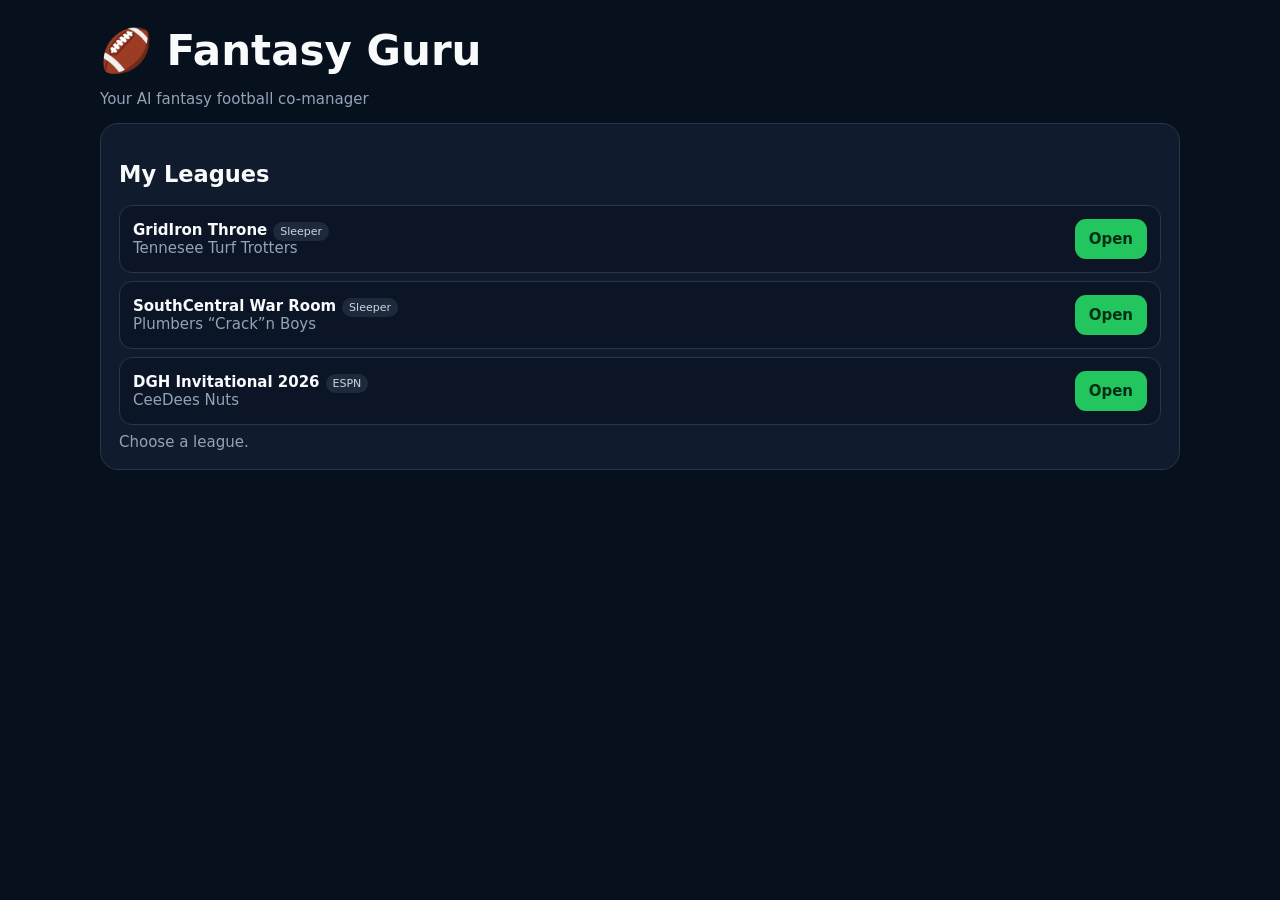
<file: index.html>
<!doctype html>
<html>
<head>
<meta charset="utf-8"><meta name="viewport" content="width=device-width,initial-scale=1"><title>Fantasy Guru</title>
<style>
:root{--b:#07101d;--c:#101b2d;--l:#26364f;--m:#94a3b8;--g:#22c55e;--blue:#38bdf8}
*{box-sizing:border-box}body{margin:0;background:var(--b);color:#f8fafc;font:15px system-ui,-apple-system,Segoe UI,Roboto,sans-serif}main{max-width:1120px;margin:auto;padding:20px}
h1{font-size:42px;margin:6px 0}.card{background:var(--c);border:1px solid var(--l);border-radius:18px;padding:18px;margin:14px 0}.muted{color:var(--m)}
button,textarea{font:inherit;border:0;border-radius:11px;padding:11px 14px;font-weight:800}button{background:var(--g);cursor:pointer;color:#052e16}button.secondary,.chips button,.teamTabs button{background:#334155;color:#fff}button:disabled{opacity:.6}
.league{display:flex;justify-content:space-between;align-items:center;background:#0b1525;border:1px solid var(--l);border-radius:13px;padding:13px;margin:8px 0}.platform{font-size:11px;padding:3px 7px;border-radius:999px;background:#1e293b;color:#cbd5e1;margin-left:6px}
.stats{display:grid;grid-template-columns:repeat(4,1fr);gap:9px}.power{display:grid;grid-template-columns:repeat(6,1fr);gap:9px}.power .box{text-align:center}.tabs{display:flex;gap:8px;flex-wrap:wrap;margin-top:14px}.tabs button{background:#334155;color:#fff}.tabs button.active{background:var(--blue);color:#082f49}.rank{display:grid;grid-template-columns:34px minmax(150px,220px) minmax(0,1fr) 92px;gap:10px;padding:11px 4px;border-bottom:1px solid var(--l)}.mine{color:#86efac;font-weight:800}.score{text-align:right;font-weight:800}.conf{font-size:11px;color:var(--m)}.quality,.whyBox,.auditBox{background:#07101d;border:1px solid #40516b;border-radius:12px;padding:14px;line-height:1.55}.quality{margin-bottom:12px}.whyWrap,.auditWrap{margin-top:12px}.auditBox{margin-top:10px;overflow:auto}.auditTable{width:100%;border-collapse:collapse;min-width:820px}.auditTable th,.auditTable td{padding:8px;border-bottom:1px solid var(--l);text-align:left;font-size:12px}.auditTable th{color:#7dd3fc}.blocked{margin-top:14px;background:#2a1d08;border:1px solid #8a6414;border-radius:12px;padding:14px;line-height:1.5}.missing{color:#fbbf24}.ok{color:#86efac}.box{background:#07101d;border:1px solid var(--l);border-radius:12px;padding:12px}.box span{display:block;color:var(--m);font-size:12px}.box b{font-size:21px}
.settings,.featureBox,.intelSummary{background:#07101d;border:1px solid #40516b;border-radius:12px;padding:14px;line-height:1.55}.settings{margin-top:14px}.hidden{display:none}
.progress{margin-top:12px;background:#07101d;border:1px solid #40516b;border-radius:12px;padding:12px}.progressBar{height:8px;background:#172033;border-radius:999px;overflow:hidden;margin-top:8px}.progressFill{height:100%;background:var(--g);width:0}
.matchHead{display:grid;grid-template-columns:1fr auto 1fr;gap:14px;align-items:center;text-align:center}.matchTeam{font-size:18px;font-weight:800}.liveScore{font-size:34px;font-weight:950;line-height:1.05;margin-top:5px}.scoreLabel{font-size:11px;color:#7dd3fc;font-weight:800;text-transform:uppercase;letter-spacing:.06em}.projectedSmall{font-size:12px;color:var(--m);margin-top:5px}
.lineupCompare{display:grid;grid-template-columns:1fr 1fr;gap:12px;margin-top:16px}.lineupSide{background:#0b1525;border:1px solid var(--l);border-radius:12px;padding:10px}.lineupTitle{font-weight:800;margin-bottom:6px}.benchTitle{font-weight:900;margin:14px 0 4px;color:#cbd5e1}
.lineupHeader,.lineupPlayer{display:grid;grid-template-columns:70px minmax(0,1fr) 68px 78px;gap:8px;align-items:center}.lineupHeader{padding:4px 0 6px;color:var(--m);font-size:10px;font-weight:800;text-transform:uppercase;border-bottom:1px solid var(--l)}.lineupHeader span:nth-child(3),.lineupHeader span:nth-child(4){text-align:right}.lineupPlayer{padding:7px 0;border-bottom:1px solid var(--l)}.lineupPlayer:last-child{border-bottom:0}.slotTag{color:#7dd3fc;font-size:12px;font-weight:800}.playerMeta{font-size:11px;color:var(--m)}.actualPts,.projPts{text-align:right;font-weight:900}.actualPts{font-size:16px}.projPts{color:#94a3b8;font-size:13px}
.loss{color:#fca5a5;font-weight:800}.gain{color:#86efac;font-weight:800}.matchHighlights{margin-top:16px}.matchHighlight{display:grid;grid-template-columns:180px 1fr 60px;gap:10px;padding:8px 0;border-bottom:1px solid var(--l);align-items:center}.matchHighlight strong{text-align:right}
.waiverRow{padding:10px 0;border-bottom:1px solid var(--l)}.waiverRow:last-child{border-bottom:0}.needBar,.teamTabs,.chips{display:flex;gap:8px;flex-wrap:wrap}.needBar{margin-bottom:12px}.needPill{background:#0b1525;border:1px solid var(--l);border-radius:999px;padding:5px 9px;font-size:12px}.needPill b{color:#7dd3fc}.tradeGrade{display:inline-block;padding:2px 7px;border-radius:999px;background:#172033;font-size:11px;font-weight:900;margin-left:6px}.tradeReason{margin-top:4px;color:#cbd5e1;font-size:13px}
.teamTabs{margin:10px 0 14px}.teamTabs button{padding:7px 10px;font-size:12px}.teamTabs button.active{background:var(--blue);color:#082f49}
.intelSummary{margin-bottom:12px}.intelRanks{display:grid;grid-template-columns:repeat(6,1fr);gap:8px;margin-top:10px}.intelRank{text-align:center;background:#0b1525;border:1px solid var(--l);border-radius:10px;padding:8px}.intelRank span{display:block;color:var(--m);font-size:10px}.intelRank b{font-size:16px}
.intelRow{padding:10px 0;border-bottom:1px solid var(--l)}.intelRow:last-child{border-bottom:0}.intelTop{display:grid;grid-template-columns:minmax(0,1fr) auto auto;gap:12px;align-items:center}.intelScores{display:grid;grid-template-columns:70px 76px;gap:8px;text-align:right}.intelScore span{display:block;color:var(--m);font-size:10px;text-transform:uppercase}.intelScore b{font-size:15px}.intelStatus{font-size:12px;font-weight:800}.intelNews{margin-top:4px;color:#cbd5e1;font-size:13px;line-height:1.45}
.ask{display:grid;grid-template-columns:1fr auto;gap:9px;align-items:end}textarea{width:100%;min-height:105px;background:#07101d;color:#fff;border:1px solid #40516b;font-weight:400}.answer{white-space:pre-wrap;line-height:1.65;background:#07101d;border-radius:12px;padding:15px;margin-top:12px}.source{display:block;color:#7dd3fc;margin:6px 0}
@media(max-width:760px){.stats{grid-template-columns:1fr 1fr}.power{grid-template-columns:repeat(3,1fr)}.rank{grid-template-columns:30px 1fr 76px}.rank .note{grid-column:2}.matchHead{grid-template-columns:1fr}.lineupCompare{grid-template-columns:1fr}.lineupHeader,.lineupPlayer{grid-template-columns:62px minmax(0,1fr) 62px 70px}.intelRanks{grid-template-columns:repeat(3,1fr)}.ask{grid-template-columns:1fr}}
@media(max-width:440px){.power{grid-template-columns:repeat(2,1fr)}.intelTop{grid-template-columns:1fr auto}.intelScores{grid-column:1/-1;text-align:left;display:flex;gap:22px}.intelRanks{grid-template-columns:repeat(2,1fr)}}
</style>
</head>
<body><main>
<h1>🏈 Fantasy Guru</h1><p class="muted">Your AI fantasy football co-manager</p>
<div class="card"><h2>My Leagues</h2><div id="leagues"></div><div id="status" class="muted">Choose a league.</div></div>
<div id="app" class="hidden">
<div class="card"><h2 id="title"></h2><div id="stats" class="stats"></div><div id="settings" class="settings"></div><div id="progress" class="progress hidden"><b id="progressText"></b><div class="progressBar"><div id="progressFill" class="progressFill"></div></div></div></div>
<div class="card" id="powerCard"><div><h2 style="margin-bottom:4px">League Power Rankings</h2><div class="muted">Weekly + ROS: ESPN + Sleeper + ffanalytics crowd consensus when available. No invented player values.</div></div><div class="tabs"><button id="weeklyTab" class="active" onclick="setLayer('weekly')">THIS WEEK</button><button id="rosTab" onclick="setLayer('ros')">REST OF SEASON</button></div><div id="power" class="power" style="margin-top:15px"></div><div id="ranklist" style="margin-top:14px"></div><div id="whyWrap" class="whyWrap hidden"><button id="whyBtn" class="secondary" onclick="toggleWhy()">Why am I ranked here?</button><div id="whyBox" class="whyBox hidden"></div></div><div id="auditWrap" class="auditWrap hidden"><button class="secondary" onclick="toggleAudit()">Data details</button><div id="auditBox" class="auditBox hidden"></div></div></div>
<div id="matchupCard" class="card hidden"><h2>⚔️ This Week's Matchup</h2><div id="matchupBox" class="featureBox"><span class="muted">Loading matchup analytics…</span></div></div>
<div id="waiverCard" class="card hidden"><h2>📈 Waiver Upgrade Board</h2><p class="muted">League-verified adds ranked by lineup impact.</p><div id="waiverBox" class="featureBox"><span class="muted">Loading waiver audit…</span></div></div>
<div id="tradeCard" class="card hidden"><h2>🤝 Trade Finder</h2><p class="muted">Up to 8 championship-fit offers, diversified across teams, targets and positions.</p><div id="tradeBox" class="featureBox"><span class="muted">Scanning league rosters…</span></div></div>
<div id="intelCard" class="card"><h2>🩺 Roster Intel</h2><p class="muted">Click any team to see its strength snapshot, injuries, actual score, trusted weekly projection and material recent player news.</p><div id="teamTabs" class="teamTabs"></div><div id="intelBox" class="featureBox"><span class="muted">Choose a league to load roster intel.</span></div></div>
<div class="card"><h2>🧠 Ask Guru</h2><p class="muted">Live intel + Value Guard. No forced moves.</p><div class="chips"><button onclick="preset('Optimize my Week '+C.current_week+' lineup. Only make changes current evidence supports.')">Optimize lineup</button><button onclick="preset('Audit the waiver wire. Only recommend a verified available player if he clearly improves my roster versus the exact drop.')">Waiver audit</button><button onclick="preset('Audit realistic trades using current values and actual league rosters. Do not force a trade.')">Trade audit</button></div><div class="ask"><textarea id="question" placeholder="Ask anything…"></textarea><button id="ask">Ask Guru</button></div><div id="answer" class="answer hidden"></div><div id="sources"></div></div>
</div>
<script>
const A='https://api.sleeper.app/v1',$=x=>document.getElementById(x);
const LS=[{platform:'Sleeper',id:'1389377608638042112',name:'GridIron Throne',rid:10,team:'Tennesee Turf Trotters'},{platform:'Sleeper',id:'1389387047789162497',name:'SouthCentral War Room',rid:1,team:'Plumbers “Crack”n Boys'},{platform:'ESPN',id:'1673474732',name:'DGH Invitational 2026',rid:15,team:'CeeDees Nuts'}];
let C=null,analysis=null,layer='weekly',matchupData=null,waiverData=null,tradeData=null,rosterIntelData=null,extrasLoading=false,selectedIntelTeamId=null;
const CACHE_SCHEMA='v14-intel-bench-trades',REQUIRED_ANALYSIS_VERSION='4.0-canonical';
const get=async u=>{const r=await fetch(u),t=await r.text();let d;try{d=JSON.parse(t)}catch{d=t}if(!r.ok)throw Error(d?.error||t||r.status);return d};
const tn=u=>u?.metadata?.team_name||u?.display_name||u?.username||'Unknown';
const pn=(p,id)=>{let x=p[id]||{};return((x.first_name||'')+' '+(x.last_name||'')).trim()||x.full_name||id};
const dayKey=()=>{const d=new Date();return d.getFullYear()+'-'+String(d.getMonth()+1).padStart(2,'0')+'-'+String(d.getDate()).padStart(2,'0')};
const rosterFingerprint=()=>C?C.league_teams.map(t=>t.team+':'+(t.players||[]).map(p=>p.id||p.name).sort().join(',')).sort().join('|'):'';
const cacheKey=()=>C?'fg-analysis-'+CACHE_SCHEMA+':'+C.platform+':'+C.league.id+':week'+C.current_week+':day'+dayKey():null;
function validAnalysisData(d){return !!(d&&d.weekly&&d.ros&&Array.isArray(d.player_audit)&&d.source_policy?.version===REQUIRED_ANALYSIS_VERSION)}
function readCache(){try{const raw=localStorage.getItem(cacheKey());if(!raw)return null;const c=JSON.parse(raw);if(!c?.data||c.day!==dayKey()||c.fingerprint!==rosterFingerprint()||!validAnalysisData(c.data))return null;return c}catch{return null}}
function saveCache(data){try{const c={ts:Date.now(),day:dayKey(),fingerprint:rosterFingerprint(),data};localStorage.setItem(cacheKey(),JSON.stringify(c));return c}catch{return null}}
function timeText(ts){return new Date(ts).toLocaleTimeString([],{hour:'numeric',minute:'2-digit'})}
$('leagues').innerHTML=LS.map((x,i)=>'<div class="league"><div><b>'+x.name+'</b><span class="platform">'+x.platform+'</span><div class="muted">'+x.team+'</div></div><button onclick="openL('+i+')">Open</button></div>').join('');
async function loadSleeper(c){const st=await get(A+'/state/nfl'),w=+st.week||1,[l,u,r,p,tr,mu]=await Promise.all([get(A+'/league/'+c.id),get(A+'/league/'+c.id+'/users'),get(A+'/league/'+c.id+'/rosters'),get(A+'/players/nfl'),get(A+'/players/nfl/trending/add?lookback_hours=168&limit=100').catch(()=>[]),get(A+'/league/'+c.id+'/matchups/'+w).catch(()=>[])]),actualByRoster=new Map((mu||[]).map(m=>[String(m.roster_id),m.players_points||{}])),slotList=(l.roster_positions||[]).filter(x=>!['BN','IR'].includes(x)),me=r.find(x=>x.roster_id===c.rid),myStarterSlots=new Map((me?.starters||[]).map((id,i)=>[String(id),slotList[i]||'STARTER'])),myActual=actualByRoster.get(String(me?.roster_id))||{},rows=(me.players||[]).map(id=>{let q=p[id]||{},sid=String(id);return{id:sid,name:pn(p,id),position:q.position||'',starter:myStarterSlots.has(sid),lineup_slot:myStarterSlots.get(sid)||'BN',team:q.team||null,injury_status:q.injury_status||null,actual_weekly_points:Number.isFinite(Number(myActual[sid]))?Number(myActual[sid]):null}}),owned=new Set();r.forEach(x=>(x.players||[]).forEach(id=>owned.add(String(id))));const teams=u.map(us=>{let rr=r.find(z=>String(z.owner_id)===String(us.user_id));if(!rr)return null;const starterSlots=new Map((rr.starters||[]).map((id,i)=>[String(id),slotList[i]||'STARTER'])),actuals=actualByRoster.get(String(rr.roster_id))||{};return{team:tn(us),roster_id:rr.roster_id,players:(rr.players||[]).map(id=>{let q=p[id]||{},sid=String(id);return{id:sid,name:pn(p,id),position:q.position||'',starter:starterSlots.has(sid),lineup_slot:starterSlots.get(sid)||'BN',team:q.team||null,injury_status:q.injury_status||null,actual_weekly_points:Number.isFinite(Number(actuals[sid]))?Number(actuals[sid]):null}})}}).filter(Boolean);return{platform:'Sleeper',current_week:w,league:{id:l.league_id,name:l.name,season:l.season,roster_positions:l.roster_positions,scoring_settings:l.scoring_settings,settings:l.settings},my_team:{team:c.team,roster_id:me.roster_id,record:{wins:me.settings?.wins||0,losses:me.settings?.losses||0},waiver_position:me.settings?.waiver_position,players:rows},available_trending_players:(tr||[]).filter(x=>!owned.has(String(x.player_id))).slice(0,40).map(x=>({id:String(x.player_id),name:pn(p,x.player_id),position:p[x.player_id]?.position||'',trending_adds:x.count})),league_teams:teams}}
function settingsHtml(){const pos=C.league?.roster_positions||[],counts={};pos.forEach(x=>counts[x]=(counts[x]||0)+1);const order=['QB','RB','WR','TE','FLEX','SUPER_FLEX','DEF','K','BN','IR'],slots=order.filter(k=>counts[k]).map(k=>k+' ×'+counts[k]).join(' | '),sc=C.league?.scoring_summary||[];return '<b>League Settings</b><br><span class="muted">Slots:</span> '+(slots||'Not returned')+'<br><span class="muted">Scoring:</span> '+(sc.length?sc.join(' | '):'Imported league scoring')+'<br><span class="muted">Valuation:</span> equal average of available ESPN + Sleeper + ffanalytics projections.'}
window.openL=async i=>{try{const c=LS[i];$('status').textContent='Loading '+c.platform+'…';C=c.platform==='ESPN'?await get('/api/espn'):await loadSleeper(c);analysis=null;matchupData=null;waiverData=null;tradeData=null;rosterIntelData=null;selectedIntelTeamId=String(C.my_team.roster_id);layer='weekly';$('weeklyTab').classList.add('active');$('rosTab').classList.remove('active');resetPower();$('title').textContent=C.league.name+' — '+C.my_team.team+' ['+C.platform+']';$('stats').innerHTML='<div class="box"><span>RECORD</span><b>'+C.my_team.record.wins+'-'+C.my_team.record.losses+'</b></div><div class="box"><span>WAIVER</span><b>'+(C.my_team.waiver_position!=null?'#'+C.my_team.waiver_position:'—')+'</b></div><div class="box"><span>WEEK</span><b>'+C.current_week+'</b></div><div class="box"><span>TEAMS</span><b>'+C.league_teams.length+'</b></div>';$('settings').innerHTML=settingsHtml();$('app').classList.remove('hidden');renderTeamTabs();const cached=readCache();if(cached){analysis=cached.data;$('status').textContent="Loaded today's trusted projection snapshot.";afterAnalysis()}else await runAnalysis()}catch(e){$('status').textContent='Error: '+e.message}};
function setProgress(msg,p){$('progress').classList.remove('hidden');$('progressText').textContent=msg;$('progressFill').style.width=p+'%'}function clearProgress(){$('progress').classList.add('hidden');$('progressFill').style.width='0%'}
function resetPower(){$('power').innerHTML=['QB','RB','WR','TE','STARTERS','OVERALL'].map(x=>'<div class="box"><span>'+x+' RANK</span><b>—</b></div>').join('');$('ranklist').innerHTML='<div class="muted">Loading current ranking data…</div>';$('whyWrap').classList.add('hidden');$('auditWrap').classList.add('hidden')}
window.setLayer=l=>{layer=l;$('weeklyTab').classList.toggle('active',l==='weekly');$('rosTab').classList.toggle('active',l==='ros');renderPower()};window.toggleWhy=()=>{$('whyBox').classList.toggle('hidden')};window.toggleAudit=()=>{$('auditBox').classList.toggle('hidden')};const pFmt=x=>x==null||x===''?'<span class="missing">—</span>':Number.isFinite(Number(x))?Number(x).toFixed(1):x;
function qualityHtml(q){if(!q)return'';return '<div class="quality"><b>DATA '+(q.overall??0)+'%</b> <span class="muted">· ESPN '+(q.espn??0)+'% · Sleeper '+(q.sleeper??0)+'% · ffanalytics '+(q.ffanalytics??0)+'% · 2+ src '+(q.two_source_consensus??0)+'% · 3 src '+(q.three_source_consensus??0)+'%</span></div>'}
function renderPower(){if(!analysis)return resetPower();const d=analysis[layer],keys=['qb','rb','wr','te','starters','overall'];if(d?.blocked||!d?.my_ranks){$('power').innerHTML=keys.map(k=>'<div class="box"><span>'+k.toUpperCase()+' RANK</span><b>—</b></div>').join('');$('ranklist').innerHTML=qualityHtml(d?.data_quality)+'<div class="blocked"><b>POWER RANKINGS WITHHELD</b><br>'+(d?.message||'No valid ranking data.')+'</div>';$('whyWrap').classList.add('hidden');renderPowerAudit();return}$('power').innerHTML=keys.map(k=>'<div class="box"><span>'+k.toUpperCase()+' RANK</span><b>#'+(d.my_ranks[k]??'—')+' / '+C.league_teams.length+'</b></div>').join('');const short=x=>String(x||'').replace('3-source consensus','3 sources').replace('2-source consensus','2 sources').replace('Single Source','1 source').replace('No trusted value','No data');$('ranklist').innerHTML=qualityHtml(d.data_quality)+(d.power_rankings||[]).map((x,i)=>'<div class="rank '+(x.team===C.my_team.team?'mine':'')+'"><b>'+(i+1)+'</b><span>'+x.team+(x.team===C.my_team.team?' ← YOU':'')+'<div class="conf">'+short(x.consensus_strength)+'</div></span><span class="note muted">'+(String(x.note||'').includes('empty/unfillable')?'Roster gap':'')+'</span><span class="score">'+Number(x.score).toFixed(1)+'</span></div>').join('');if(d.my_explanation){$('whyWrap').classList.remove('hidden');$('whyBtn').textContent='Why #'+d.my_ranks.overall+'?';$('whyBox').innerHTML='<b>'+d.my_explanation.summary+'</b><ul>'+d.my_explanation.bullets.map(x=>'<li>'+x+'</li>').join('')+'</ul>';$('whyBox').classList.add('hidden')}renderPowerAudit()}
function renderPowerAudit(){if(!analysis?.player_audit?.length){$('auditWrap').classList.add('hidden');return}$('auditWrap').classList.remove('hidden');const weekly=layer==='weekly',p=analysis.source_policy||{},rows=analysis.player_audit.map(x=>'<tr><td><b>'+x.name+'</b><div class="muted">'+x.position+'</div></td><td>'+pFmt(weekly?x.espn_weekly_points:x.espn_ros_points)+'</td><td>'+pFmt(weekly?x.sleeper_weekly_points:x.sleeper_ros_points)+'</td><td>'+pFmt(weekly?x.ffanalytics_weekly_points:x.ffanalytics_ros_points)+'</td><td class="ok"><b>'+pFmt(weekly?x.weekly_points:x.ros_points)+'</b></td><td>'+(((weekly?x.weekly_sources:x.ros_sources)||[]).join(' + ')||'—')+'</td></tr>').join('');$('auditBox').innerHTML='<b>Fantasy Guru Data SOP '+(p.version||'4.0-canonical')+'</b><br><br><table class="auditTable"><thead><tr><th>Player</th><th>ESPN</th><th>Sleeper</th><th>ffanalytics</th><th>Guru Avg</th><th>Sources</th></tr></thead><tbody>'+rows+'</tbody></table>';$('auditBox').classList.add('hidden')}
async function runAnalysis(){try{setProgress('Loading trusted ESPN + Sleeper + ffanalytics values…',25);const p=fetch('/api/rankings',{method:'POST',headers:{'Content-Type':'application/json'},body:JSON.stringify({context:C})});await new Promise(r=>setTimeout(r,180));setProgress('Building league-relative rankings and roster values…',70);const r=await p,d=await r.json();if(!r.ok)throw Error(d.error||'Ranking analysis failed');analysis=d;saveCache(d);setProgress('Finished.',100);setTimeout(clearProgress,400);$('status').textContent='League analysis ready.';afterAnalysis()}catch(e){clearProgress();$('status').textContent='Analysis error: '+e.message}}
function afterAnalysis(){renderPower();renderTeamTabs();loadExtras();loadRosterIntel(selectedTeam())}function selectedTeam(){return C?.league_teams?.find(t=>String(t.roster_id)===String(selectedIntelTeamId))||C?.league_teams?.find(t=>String(t.roster_id)===String(C?.my_team?.roster_id))||null}function renderTeamTabs(){if(!C)return;$('teamTabs').innerHTML=(C.league_teams||[]).map(t=>'<button class="'+(String(t.roster_id)===String(selectedIntelTeamId)?'active':'')+'" onclick="selectIntelTeam(\''+String(t.roster_id).replace(/'/g,"\\'")+'\')">'+t.team+(String(t.roster_id)===String(C.my_team.roster_id)?' · YOU':'')+'</button>').join('')}window.selectIntelTeam=id=>{selectedIntelTeamId=String(id);renderTeamTabs();loadRosterIntel(selectedTeam())};
const tFinite=v=>v!==null&&v!==undefined&&v!==''&&Number.isFinite(Number(v)),tPos=p=>String(p||'').toUpperCase()==='DST'?'DEF':String(p||'').toUpperCase();function tEligible(pos,slot){if(slot===pos)return true;if(slot==='FLEX')return['RB','WR','TE'].includes(pos);if(slot==='SUPER_FLEX')return['QB','RB','WR','TE'].includes(pos);return false}function tOptimize(players,field){const used=new Set(),slots=(C?.league?.roster_positions||[]).filter(s=>!['BN','IR'].includes(s)),order=[...slots].sort((a,b)=>({QB:1,SUPER_FLEX:2,TE:3,RB:4,WR:5,FLEX:6,DEF:7,K:8}[a]||9)-({QB:1,SUPER_FLEX:2,TE:3,RB:4,WR:5,FLEX:6,DEF:7,K:8}[b]||9));let total=0;for(const slot of order){let best=null,bi=-1;players.forEach((p,i)=>{if(used.has(i)||!tEligible(tPos(p.position),slot)||!tFinite(p[field]))return;if(!best||Number(p[field])>Number(best[field])){best=p;bi=i}});if(best){used.add(bi);total+=Number(best[field]||0)}}return total}function tRanks(field){const out={QB:{},RB:{},WR:{},TE:{}};for(const pos of Object.keys(out)){const key=field+'_'+pos.toLowerCase(),rows=(analysis?.team_details||[]).filter(t=>tFinite(t[key])).sort((a,b)=>Number(b[key])-Number(a[key]));rows.forEach((t,i)=>out[pos][String(t.roster_id)]=i+1)}return out}function tNeedProfile(team){const count=(analysis?.team_details||[]).length||10,wr=tRanks('weekly'),rr=tRanks('ros');return['QB','RB','WR','TE'].map(pos=>{const id=String(team.roster_id),w=wr[pos][id]||count,r=rr[pos][id]||count,score=((w-1)/Math.max(1,count-1)*.25)+((r-1)/Math.max(1,count-1)*.75);return{position:pos,weekly_rank:w,ros_rank:r,need_score:+score.toFixed(3)}}).sort((a,b)=>b.need_score-a.need_score)}function tNeed(profile,pos){return profile.find(x=>x.position===tPos(pos))?.need_score||0}function tSum(arr,f){return arr.reduce((n,p)=>n+(tFinite(p[f])?Number(p[f]):0),0)}function tIdentity(p){return String(p.canonical_player_id||p.sleeper_id||p.espn_id||p.gsis_id||p.id||p.name)}
function buildTradesLocal(){const teams=analysis?.team_details||[],mine=teams.find(t=>String(t.roster_id)===String(C?.my_team?.roster_id)||t.team===C?.my_team?.team);if(!mine)return{available:false,recommendations:[],needs:[]};const myNeed=tNeedProfile(mine),baseW=tOptimize(mine.players||[],'weekly_points'),baseR=tOptimize(mine.players||[],'ros_points'),ideas=[];for(const opp of teams){if(opp===mine)continue;const opNeed=tNeedProfile(opp),opBaseW=tOptimize(opp.players||[],'weekly_points'),opBaseR=tOptimize(opp.players||[],'ros_points'),myPool=(mine.players||[]).filter(p=>tFinite(p.ros_points)),theirPool=(opp.players||[]).filter(p=>tFinite(p.ros_points));const test=(give,get)=>{const sent=tSum(give,'ros_points'),recv=tSum(get,'ros_points');if(sent<=0||recv<=0||recv<sent)return;const plaus=sent/recv;if(plaus<.78)return;const myAfter=(mine.players||[]).filter(p=>!give.some(g=>tIdentity(g)===tIdentity(p))).concat(get),opAfter=(opp.players||[]).filter(p=>!get.some(g=>tIdentity(g)===tIdentity(p))).concat(give),myWG=tOptimize(myAfter,'weekly_points')-baseW,myRG=tOptimize(myAfter,'ros_points')-baseR,opWG=tOptimize(opAfter,'weekly_points')-opBaseW,opRG=tOptimize(opAfter,'ros_points')-opBaseR;if(myRG<.5&&myWG<1)return;const incomingNeed=get.reduce((n,p)=>n+tNeed(myNeed,p.position),0)/get.length,outgoingNeed=give.reduce((n,p)=>n+tNeed(myNeed,p.position),0)/give.length,myNeedGain=incomingNeed-outgoingNeed,theirIncomingNeed=give.reduce((n,p)=>n+tNeed(opNeed,p.position),0)/give.length,theirOutgoingNeed=get.reduce((n,p)=>n+tNeed(opNeed,p.position),0)/get.length,theirNeedGain=theirIncomingNeed-theirOutgoingNeed,depthMotivation=give.length>get.length?0.8:0,acceptance=opRG>=0||opWG>=.5||theirNeedGain>.08||depthMotivation>0;if(!acceptance)return;let reason='The offer is close enough in trusted value to be realistic.',bestTheir=opNeed[0];if(opRG>0)reason='It improves their optimized ROS lineup by '+opRG.toFixed(1)+' points.';else if(opWG>=.5)reason='It improves their projected weekly lineup by '+opWG.toFixed(1)+' points.';else if(theirNeedGain>.08&&bestTheir)reason='It sends help toward a weaker '+bestTheir.position+' area (their ROS rank #'+bestTheir.ros_rank+').';else if(depthMotivation)reason='They receive extra usable depth in a '+give.length+'-for-'+get.length+' package.';const raw=recv-sent,primary=[...get].sort((a,b)=>Number(b.ros_points||0)-Number(a.ros_points||0))[0],score=myRG*3+myWG*.15+Math.min(25,raw)*.12+Math.max(0,myNeedGain)*7+plaus*1.5,grade=myRG>=3&&plaus>=.84?'STRONG TARGET':plaus>=.84?'WORTH OFFERING':'REACH';ideas.push({partner:opp.team,you_send:give,you_receive:get,your_weekly_gain:+myWG.toFixed(1),your_ros_gain:+myRG.toFixed(1),their_weekly_gain:+opWG.toFixed(1),their_ros_gain:+opRG.toFixed(1),raw_ros_delta:+raw.toFixed(1),plausibility:+plaus.toFixed(2),grade,reason,score:+score.toFixed(2),target_player:primary?.name||'',target_position:tPos(primary?.position)})};for(const a of myPool)for(const b of theirPool)test([a],[b]);for(let i=0;i<myPool.length;i++)for(let j=i+1;j<myPool.length;j++)for(const b of theirPool)test([myPool[i],myPool[j]],[b]);for(const a of myPool)for(let i=0;i<theirPool.length;i++)for(let j=i+1;j<theirPool.length;j++)test([a],[theirPool[i],theirPool[j]])}ideas.sort((a,b)=>b.score-a.score);const out=[],seen=new Set(),playerCounts=new Map(),positionCounts=new Map();for(const x of ideas){const exact=x.partner+'|'+x.you_send.map(p=>p.name).sort().join('+')+'|'+x.you_receive.map(p=>p.name).sort().join('+');if(seen.has(exact))continue;const pk=x.partner+'|'+x.target_player,sk=x.partner+'|'+x.target_position;if((playerCounts.get(pk)||0)>=2||(positionCounts.get(sk)||0)>=2)continue;seen.add(exact);playerCounts.set(pk,(playerCounts.get(pk)||0)+1);positionCounts.set(sk,(positionCounts.get(sk)||0)+1);out.push(x);if(out.length>=8)break}return{available:true,recommendations:out,needs:myNeed,need_summary:myNeed.slice(0,4),note:out.length?'Best championship-season edges first. Max 8 offers; no more than 2 targeting the same player or position from the same team.':'HOLD — no realistic package improved your roster without giving up trusted value.'}}
async function loadExtras(){if(!C||!analysis||extrasLoading)return;extrasLoading=true;$('matchupCard').classList.remove('hidden');$('waiverCard').classList.remove('hidden');$('tradeCard').classList.remove('hidden');$('matchupBox').innerHTML='<span class="muted">Refreshing live matchup score…</span>';$('waiverBox').innerHTML='<span class="muted">Loading waiver audit…</span>';$('tradeBox').innerHTML='<span class="muted">Scanning league rosters locally…</span>';try{const[mr,wr]=await Promise.all([fetch('/api/matchup',{method:'POST',headers:{'Content-Type':'application/json'},body:JSON.stringify({context:C,analysis})}),fetch('/api/waivers',{method:'POST',headers:{'Content-Type':'application/json'},body:JSON.stringify({context:C,analysis})})]);matchupData=await mr.json();waiverData=await wr.json();tradeData=buildTradesLocal();renderMatchup();renderWaivers();renderTrades()}catch(e){$('matchupBox').textContent='Matchup analytics unavailable: '+e.message;$('waiverBox').textContent='Waiver audit unavailable: '+e.message;tradeData=buildTradesLocal();renderTrades()}finally{extrasLoading=false}}
function lineupRows(arr=[]){return '<div class="lineupHeader"><span>Slot</span><span>Player</span><span>Actual</span><span>Projected</span></div>'+arr.map(x=>'<div class="lineupPlayer"><span class="slotTag">'+(x.slot||'BN')+'</span><span><b>'+x.name+'</b><div class="playerMeta">'+x.position+(x.injury_status?' · '+x.injury_status:'')+'</div></span><span class="actualPts">'+(x.actual_points==null?'—':Number(x.actual_points).toFixed(1))+'</span><span class="projPts">'+(x.value==null?'—':Number(x.value).toFixed(1))+'</span></div>').join('')}
function renderMatchup(){const d=matchupData;if(!d?.available){$('matchupBox').innerHTML='<span class="muted">'+(d?.message||'Matchup data unavailable.')+'</span>';return}const flags=(d.injury_flags||[]).length?'<div style="margin-top:12px"><b>Starter injury flags</b><br>'+(d.injury_flags||[]).map(x=>x.side+': '+x.name+' — '+x.status).join('<br>')+'</div>':'',side=x=>'<div class="lineupSide"><div class="lineupTitle">'+x.team+' starters</div>'+lineupRows(x.lineup)+'<div class="benchTitle">Bench</div>'+lineupRows(x.bench||[])+'</div>',lineups='<div class="lineupCompare">'+side(d.you)+side(d.them)+'</div>',highlights=[...(d.position_edges||[])].sort((a,b)=>Math.abs(b.edge)-Math.abs(a.edge)).slice(0,3).map(x=>{const side=x.edge>=0?'YOU':'OPP';return '<div class="matchHighlight"><b>'+x.group+' · '+side+'</b><span>'+x.you.toFixed(1)+' vs '+x.opponent.toFixed(1)+'</span><strong class="'+(x.edge>0?'gain':x.edge<0?'loss':'')+'">'+(x.edge>0?'+':'')+x.edge.toFixed(1)+'</strong></div>'}).join(''),youActual=d.you.actual==null?0:Number(d.you.actual),themActual=d.them.actual==null?0:Number(d.them.actual),refreshed=d.score_refreshed_at?' · refreshed '+timeText(new Date(d.score_refreshed_at).getTime()):'';$('matchupBox').innerHTML='<div class="matchHead"><div><div class="matchTeam">'+d.you.team+'</div><div class="scoreLabel">Actual score</div><div class="liveScore">'+youActual.toFixed(1)+'</div><div class="projectedSmall">Projected final '+d.you.projection.toFixed(1)+'</div></div><div><b>PROJECTED '+d.lean+'</b><br><span class="'+(d.projected_margin>0?'gain':d.projected_margin<0?'loss':'')+'">'+(d.projected_margin>0?'+':'')+d.projected_margin.toFixed(1)+'</span></div><div><div class="matchTeam">'+d.them.team+'</div><div class="scoreLabel">Actual score</div><div class="liveScore">'+themActual.toFixed(1)+'</div><div class="projectedSmall">Projected final '+d.them.projection.toFixed(1)+'</div></div></div>'+lineups+(highlights?'<div class="matchHighlights"><b>Projected biggest swings</b>'+highlights+'</div>':'')+flags+'<div class="muted" style="margin-top:10px">'+(d.score_source||C.platform)+' live score'+refreshed+'. '+d.note+'</div>'}
function renderWaivers(){const d=waiverData;if(!d?.available){$('waiverBox').innerHTML='<span class="muted">Waiver data unavailable.</span>';return}if(d.no_move||!(d.recommendations||[]).length){$('waiverBox').innerHTML='<b>HOLD</b><br><span class="muted">'+d.note+'</span>';return}$('waiverBox').innerHTML=(d.recommendations||[]).slice(0,6).map((x,i)=>'<div class="waiverRow"><b>#'+(i+1)+' ADD '+x.add.name+' ('+x.add.position+')</b> <span class="muted">— DROP '+x.drop.name+' ('+x.drop.position+')</span><br><span class="gain">Weekly starter gain '+(x.weekly_starter_gain>=0?'+':'')+x.weekly_starter_gain.toFixed(1)+' | ROS starter gain '+(x.ros_starter_gain>=0?'+':'')+x.ros_starter_gain.toFixed(1)+'</span></div>').join('')+'<div class="muted" style="margin-top:10px">'+d.note+'</div>'}
function renderTrades(){const d=tradeData;if(!d?.available){$('tradeBox').innerHTML='<span class="muted">Trade data unavailable.</span>';return}const needs=(d.need_summary||[]).slice(0,4),needHtml='<div class="needBar">'+needs.map(n=>'<span class="needPill"><b>'+n.position+'</b> · Wk #'+n.weekly_rank+' · ROS #'+n.ros_rank+'</span>').join('')+'</div>',r=d.recommendations||[];if(!r.length){$('tradeBox').innerHTML=needHtml+'<b>HOLD</b><br><span class="muted">'+d.note+'</span>';return}$('tradeBox').innerHTML=needHtml+r.map((x,i)=>'<div class="waiverRow"><b>#'+(i+1)+' '+x.partner+'</b><span class="tradeGrade">'+x.grade+'</span><br><span class="loss">SEND: '+x.you_send.map(p=>p.name).join(' + ')+'</span><br><span class="gain">GET: '+x.you_receive.map(p=>p.name).join(' + ')+'</span><br><span class="gain">Your trusted ROS value: +'+x.raw_ros_delta.toFixed(1)+' · lineup ROS '+(x.your_ros_gain>=0?'+':'')+x.your_ros_gain.toFixed(1)+' · Wk '+(x.your_weekly_gain>=0?'+':'')+x.your_weekly_gain.toFixed(1)+'</span><div class="tradeReason"><b>Why they may consider it:</b> '+x.reason+'</div><span class="muted">Offer plausibility '+Math.round(x.plausibility*100)+'% of value returned to them.</span></div>').join('')+'<div class="muted" style="margin-top:10px">'+d.note+'</div>'}
function teamRankSnapshot(team){if(!analysis||!team)return'';const id=String(team.roster_id),count=analysis.team_details?.length||C.league_teams.length,rr=tRanks('ros'),overallW=(analysis.weekly?.power_rankings||[]).findIndex(x=>x.team===team.team)+1,overallR=(analysis.ros?.power_rankings||[]).findIndex(x=>x.team===team.team)+1,cells=[['WEEK',overallW||'—'],['ROS',overallR||'—'],['QB ROS',rr.QB[id]||'—'],['RB ROS',rr.RB[id]||'—'],['WR ROS',rr.WR[id]||'—'],['TE ROS',rr.TE[id]||'—']].map(([k,v])=>'<div class="intelRank"><span>'+k+'</span><b>#'+v+' / '+count+'</b></div>').join('');return '<div class="intelSummary"><b>'+team.team+(String(team.roster_id)===String(C.my_team.roster_id)?' · YOUR TEAM':'')+'</b><div class="muted">League-relative strength from trusted projection consensus. This quick snapshot complements the full League Power Rankings above.</div><div class="intelRanks">'+cells+'</div></div>'}
const intelCacheKey=team=>C&&team?'fg-roster-intel:'+C.platform+':'+C.league.id+':team'+team.roster_id+':week'+C.current_week+':day'+dayKey()+':'+rosterFingerprint():null;
async function ensureIntelActuals(team){if(!team||C?.platform!=='ESPN')return;if((team.players||[]).some(p=>tFinite(p.actual_weekly_points)))return;try{const ctx={...C,my_team:{...C.my_team,team:team.team,roster_id:team.roster_id,players:team.players}},r=await fetch('/api/matchup',{method:'POST',headers:{'Content-Type':'application/json'},body:JSON.stringify({context:ctx,analysis})}),d=await r.json();if(!r.ok||!d?.available)return;const byName=new Map([...(d.you?.lineup||[]),...(d.you?.bench||[])].map(x=>[String(x.name||'').toLowerCase(),x.actual_points]));for(const p of team.players||[]){const v=byName.get(String(p.name||'').toLowerCase());if(tFinite(v))p.actual_weekly_points=Number(v)}}catch{}}
function intelAnalysisPlayer(team,p){const td=(analysis?.team_details||[]).find(t=>String(t.roster_id)===String(team?.roster_id)||t.team===team?.team);if(!td)return null;const pid=String(p?.canonical_player_id||p?.sleeper_id||p?.espn_id||p?.gsis_id||p?.id||''),name=String(p?.name||'').toLowerCase();return(td.players||[]).find(x=>String(x.canonical_player_id||x.sleeper_id||x.espn_id||x.gsis_id||x.id||'')===pid&&pid)||(td.players||[]).find(x=>String(x.name||'').toLowerCase()===name)||null}
function intelSlot(p){return p?.starter?(p?.lineup_slot||p?.position||'STARTER'):'BN'}function intelSort(team,rows){const order={QB:1,RB:2,WR:3,TE:4,FLEX:5,SUPER_FLEX:6,K:7,DEF:8,DST:8,STARTER:9,BN:20,IR:21},raw=new Map((team?.players||[]).map(p=>[String(p.name||'').toLowerCase(),p]));return [...rows].sort((a,b)=>{const pa=raw.get(String(a.name||'').toLowerCase())||a,pb=raw.get(String(b.name||'').toLowerCase())||b,sa=intelSlot(pa),sb=intelSlot(pb),oa=pa.starter?(order[sa]||order[tPos(pa.position)]||9):20,ob=pb.starter?(order[sb]||order[tPos(pb.position)]||9):20;if(oa!==ob)return oa-ob;return String(a.name||'').localeCompare(String(b.name||''))})}
function renderRosterIntel(team){const rows=intelSort(team,rosterIntelData?.players||[]),summary=teamRankSnapshot(team),raw=new Map((team?.players||[]).map(p=>[String(p.name||'').toLowerCase(),p]));if(!rows.length){$('intelBox').innerHTML=summary+'<span class="muted">No roster intel available yet.</span>';return}$('intelBox').innerHTML=summary+rows.map(x=>{const rp=raw.get(String(x.name||'').toLowerCase())||x,ap=intelAnalysisPlayer(team,rp),actual=tFinite(rp.actual_weekly_points)?Number(rp.actual_weekly_points).toFixed(1):'—',proj=tFinite(ap?.weekly_points)?Number(ap.weekly_points).toFixed(1):'—',slot=intelSlot(rp);return '<div class="intelRow"><div class="intelTop"><span><b>'+x.name+'</b> <span class="muted">'+(x.position||'')+' · '+slot+'</span></span><div class="intelScores"><div class="intelScore"><span>Actual</span><b>'+actual+'</b></div><div class="intelScore"><span>Projected</span><b>'+proj+'</b></div></div><span class="intelStatus '+(x.injury_status&&String(x.injury_status).toUpperCase()!=='ACTIVE'?'loss':'')+'">'+(x.injury_status||'ACTIVE')+'</span></div><div class="intelNews">'+(x.news||'No material recent update found.')+'</div></div>'}).join('')+(rosterIntelData.generated_at?'<div class="muted" style="margin-top:10px">News checked '+timeText(new Date(rosterIntelData.generated_at).getTime())+'.</div>':'')}
async function loadRosterIntel(team){if(!C||!team)return;selectedIntelTeamId=String(team.roster_id);renderTeamTabs();await ensureIntelActuals(team);const key=intelCacheKey(team);rosterIntelData=null;try{const cached=JSON.parse(localStorage.getItem(key)||'null');if(cached?.players?.length){rosterIntelData=cached;renderRosterIntel(team);return}}catch{}rosterIntelData={players:(team.players||[]).map(p=>({name:p.name,position:p.position,injury_status:p.injury_status||'ACTIVE',news:'Checking for material recent news…'}))};renderRosterIntel(team);try{const ctx={...C,my_team:{...C.my_team,team:team.team,roster_id:team.roster_id,players:team.players}},r=await fetch('/api/roster-intel',{method:'POST',headers:{'Content-Type':'application/json'},body:JSON.stringify({context:ctx})}),d=await r.json();if(!r.ok)throw Error(d.error||'Roster intel failed');if(String(selectedIntelTeamId)!==String(team.roster_id))return;rosterIntelData=d;try{localStorage.setItem(key,JSON.stringify(d))}catch{}renderRosterIntel(team)}catch(e){if(String(selectedIntelTeamId)!==String(team.roster_id))return;rosterIntelData={players:(team.players||[]).map(p=>({name:p.name,position:p.position,injury_status:p.injury_status||'ACTIVE',news:'Live news unavailable right now.'}))};renderRosterIntel(team)}}
async function call(q){const r=await fetch('/api/guru',{method:'POST',headers:{'Content-Type':'application/json'},body:JSON.stringify({question:q,context:C,analysis})}),d=await r.json();if(!r.ok)throw Error(d.error||'Request failed');return d}window.preset=q=>{$('question').value=q;ask()};$('ask').onclick=ask;async function ask(){if(!C)return;const q=$('question').value.trim();if(!q)return;const b=$('answer'),btn=$('ask');b.classList.remove('hidden');b.textContent='Guru is researching…';btn.disabled=true;try{const d=await call(q);b.textContent=d.answer;$('sources').innerHTML=d.sources?.length?d.sources.map(x=>'<a class="source" target="_blank" href="'+x.url+'">'+x.title+'</a>').join(''):''}catch(e){b.textContent='Ask Guru error: '+e.message}finally{btn.disabled=false}}
</script></main></body></html>
</file>
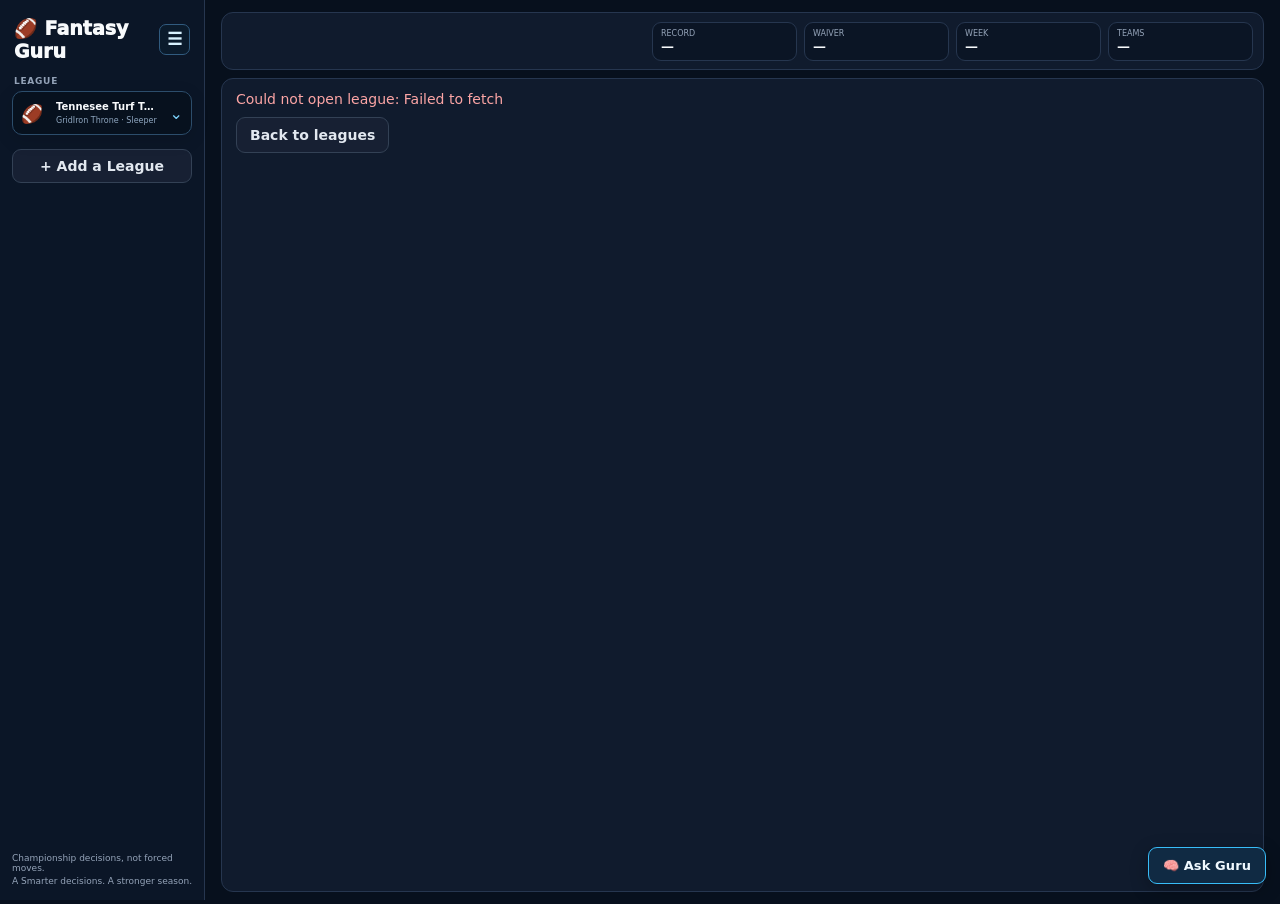
<file: app-v2.html>
<!DOCTYPE html>
<html lang="en">
<head>
<meta charset="utf-8"/>
<meta content="width=device-width,initial-scale=1" name="viewport"/>
<title>Fantasy Guru</title>
<link href="/app-v2.css?v=20260915eval" rel="stylesheet"/>
<style>#fg7Guru{visibility:hidden}body.fg25Ready #fg7Guru{visibility:visible}.mu4Table{table-layout:fixed}.mu4Table:not(.benchTable) th:nth-child(1),.mu4Table:not(.benchTable) td:nth-child(1){width:7%}.mu4Table:not(.benchTable) th:nth-child(2),.mu4Table:not(.benchTable) td:nth-child(2){width:32%}.mu4Table:not(.benchTable) th:nth-child(3),.mu4Table:not(.benchTable) td:nth-child(3){width:10%}.mu4Table:not(.benchTable) th:nth-child(4),.mu4Table:not(.benchTable) td:nth-child(4){width:9%}.mu4Table:not(.benchTable) th:nth-child(5),.mu4Table:not(.benchTable) td:nth-child(5){width:10%}.mu4Table:not(.benchTable) th:nth-child(6),.mu4Table:not(.benchTable) td:nth-child(6){width:32%}.mu4Table.benchTable th:nth-child(1),.mu4Table.benchTable td:nth-child(1){width:7%}.mu4Table.benchTable th:nth-child(2),.mu4Table.benchTable td:nth-child(2){width:36%}.mu4Table.benchTable th:nth-child(3),.mu4Table.benchTable td:nth-child(3){width:10%}.mu4Table.benchTable th:nth-child(4),.mu4Table.benchTable td:nth-child(4){width:10%}.mu4Table.benchTable th:nth-child(5),.mu4Table.benchTable td:nth-child(5){width:37%}.mu4Player{min-width:0}.mu4Player>div{min-width:0}.mu4Player b{display:block;white-space:nowrap;overflow:hidden;text-overflow:ellipsis}</style>
</head>
<body>
<section class="hidden" id="gate"><div class="gateWrap"><div class="brand"><h1>🏈 Fantasy Guru</h1><p>Choose a league to get started.</p></div><div class="gatePanel"><div class="leagueGrid" id="gateLeagues"></div><button class="wideBtn" id="gateAddBtn">+ Add a League</button><div class="addForm hidden" id="gateAddForm"></div></div></div></section>
<section class="hidden" id="shell"><aside class="sidebar"><div class="sideBrand">🏈 Fantasy Guru</div><div class="sideLabel">LEAGUE</div><select class="sideSelect" id="leagueSelect"></select><button class="sideAdd" id="sideAddBtn">+ Add a League</button><div class="nav" id="nav"></div><div class="sideFoot">Championship decisions, not forced moves.</div></aside><main class="main"><div class="topbar"><div class="topTitle" id="topTitle"></div><div class="stat"><span>RECORD</span><b id="topRecord">—</b></div><div class="stat"><span>WAIVER</span><b id="topWaiver">—</b></div><div class="stat"><span>WEEK</span><b id="topWeek">—</b></div><div class="stat"><span>TEAMS</span><b id="topTeams">—</b></div></div><section class="panel" id="content"></section></main></section>
<script src="/app-v2a.js?v=20260915eval"></script>
<script src="/app-v2b.js?v=20260915eval"></script>
<script src="/app-v2c1.js?v=20260915eval"></script>
<script src="/app-v2c2.js?v=20260915eval"></script>
<script src="/app-v2c3.js?v=20260915eval"></script>
<script src="/app-v2c5.js?v=20260915eval"></script>
<script src="/app-v2c6.js?v=20260915eval"></script>
<script src="/app-v2c7.js?v=20260915eval"></script>
<script src="/app-v2c8.js?v=20260915eval"></script>
<script src="/app-v2c9.js?v=20260915eval"></script>
<script src="/app-v2c10.js?v=20260915weekfix"></script>
<script src="/app-v2c11.js?v=20260915eval"></script>
<script src="/app-v2c12.js?v=20260915eval"></script>
<script src="/app-v2c13.js?v=20260915eval"></script>
<script src="/app-v2c14.js?v=20260915eval"></script>
<script src="/app-v2c15.js?v=20260915eval"></script>
<script src="/app-v2c16.js?v=20260915eval"></script>
<script src="/app-v2c17.js?v=20260915eval"></script>
<script src="/app-v2c18.js?v=20260915eval"></script>
<script src="/app-v2c19.js?v=20260915eval"></script>
<script src="/app-v2c20.js?v=20260915eval"></script>
<script src="/app-v2c21.js?v=20260915eval"></script>
<script src="/app-v2c22.js?v=20260915eval"></script>
<script src="/app-player-advice.js?v=20260916advice2"></script>
<script src="/app-v2c25.js?v=20260915eval"></script>
<script src="/app-v2c26.js?v=20260915weekfix"></script>
<script src="/app-v2c27.js?v=20260915eval"></script>
<script src="/app-v2c33.js?v=20260915eval"></script>
<script src="/app-v2c34.js?v=20260917beginner2"></script>
<script src="/app-v2c35.js?v=20260915weekfix"></script>
<script src="/app-v2c36.js?v=20260916switcher"></script>
<script src="/app-dashboard.js?v=20260916core1"></script>
<script src="/app-dashboard-route.js?v=20260916route1"></script>
<script src="/app-startsit-v2.js?v=20260916ss2"></script>
<script src="/app-startsit-order.js?v=20260916order1"></script>
<script src="/app-matchup-playerhub-v2.js?v=20260916pages2"></script>
<script src="/app-matchup-v3.js?v=20260916matchup3"></script>
<script src="/app-matchup-v4.js?v=20260916matchup4"></script>
<script src="/app-playerhub-v3.js?v=20260917tv1"></script>
<script src="/app-startup-performance.js?v=20260916perf1"></script>
<script src="/app-interactions.js?v=20260917profile1"></script>
<script src="/app-player-profile-enrichment.js?v=20260917profile2"></script>
</body></html>
</file>
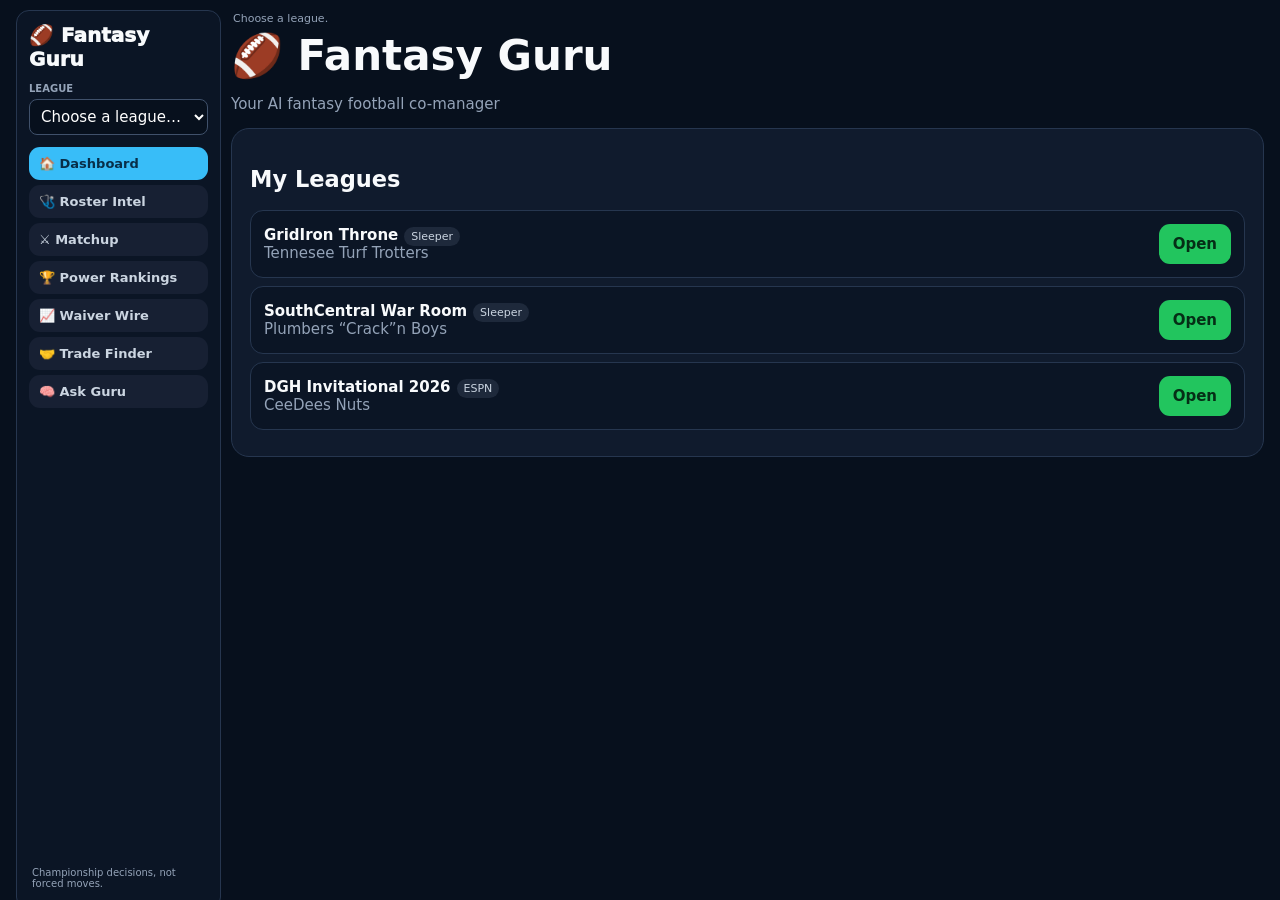
<file: app.html>
<!doctype html><html><head><meta charset="utf-8"><meta name="viewport" content="width=device-width,initial-scale=1"><title>Fantasy Guru</title><style>html,body{margin:0;width:100%;height:100%;background:#07101d}</style></head><body><script>location.replace((window.innerWidth<=760?'/mobile.html':'/desktop.html')+location.search+location.hash)</script></body></html>
</file>
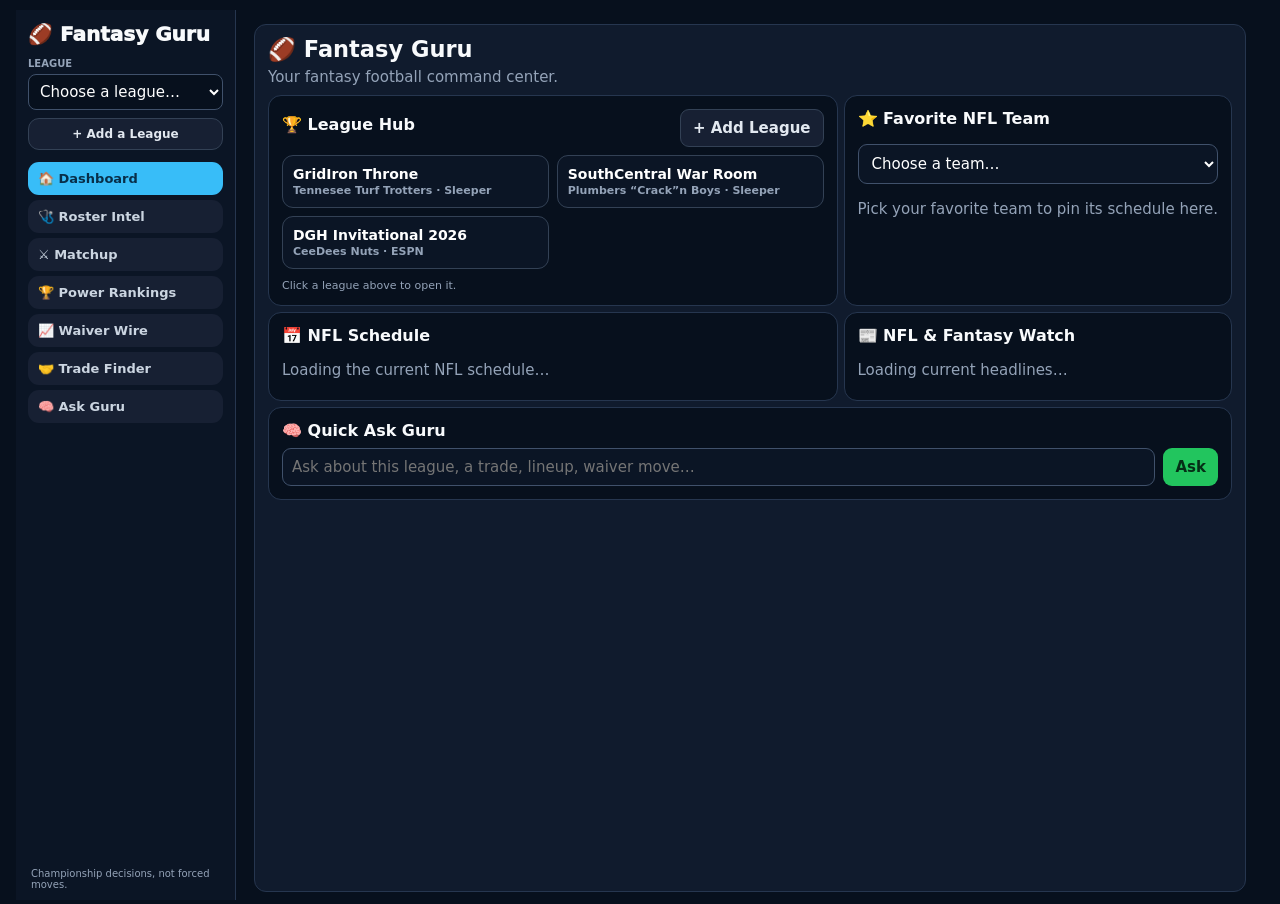
<file: decision-engine.html>
<!doctype html><html><head><meta charset="utf-8"><meta name="viewport" content="width=device-width,initial-scale=1"><title>Fantasy Guru</title><style>html,body,iframe{margin:0;width:100%;height:100%;border:0}body{overflow:hidden;background:#07101d}</style></head><body><iframe id="x" src="/fantasy-guru.html?engine=3"></iframe><script>
const x=document.getElementById('x');
function boot(){let a=x.contentDocument,f=a?.getElementById('root');if(!f)return setTimeout(boot,100);let b=()=>{let c=f.contentDocument,g=c?.getElementById('base');if(!g)return setTimeout(b,100);let e=()=>{let h=g.contentDocument,q=h?.getElementById('guru');if(!q)return setTimeout(e,100);let I=()=>{let d=q.contentDocument,w=q.contentWindow;if(!d||!w||d.getElementById('fgDE'))return;let s=d.createElement('style');s.id='fgDE';s.textContent='.fgBtn{background:#172033!important;color:#e2e8f0!important;border:1px solid #334155!important;padding:6px 9px!important;font-size:11px!important}.fgImp{display:none;margin-top:7px;background:#0b1525;border:1px solid #334155;border-radius:9px;padding:8px}.fgImp.open{display:block}.fgGrid{display:grid;grid-template-columns:repeat(2,1fr);gap:6px}.fgMini{background:#07101d;border:1px solid #26364f;border-radius:8px;padding:7px}.fgMini span{display:block;color:#94a3b8;font-size:9px}.fgMeta{font-size:10px;color:#94a3b8;margin-top:4px}';d.head.appendChild(s);
try{w.eval(`
function F(x){return x!==null&&x!==undefined&&x!==''&&Number.isFinite(Number(x))?Number(x):null}
function ID(p){return String(p?.canonical_player_id||p?.sleeper_id||p?.espn_id||p?.gsis_id||p?.id||p?.name||'')}
function SRC(p){return Math.max(F(p?.ros_source_count)||0,F(p?.weekly_source_count)||0)}
function BYE(p){let z=F(p?.bye_week??p?.bye??p?.byeWeek);return z}
function M(){return(analysis?.team_details||[]).find(t=>String(t.roster_id)===String(C?.my_team?.roster_id)||t.team===C?.my_team?.team)}
function IMP(r){return{w:tOptimize(r,'weekly_points'),r:tOptimize(r,'ros_points'),v:(r||[]).reduce((a,p)=>a+(F(p.ros_points)||0),0)}}
function OWN(){let s=new Set();for(let t of analysis?.team_details||[])for(let p of t.players||[])s.add(ID(p));return s}
function WP(){let o=OWN();return(analysis?.waiver_pool||[]).filter(p=>!o.has(ID(p))&&(F(p.ros_points)!==null||F(p.weekly_points)!==null))}
function CF(){let p=F(C?.my_team?.waiver_position),n=C?.league_teams?.length||10;return p===null?'Priority unknown':p<=Math.ceil(n*.3)?'High waiver priority':p<=Math.ceil(n*.65)?'Medium waiver priority':'Low waiver priority'}
function NS(pr,p){return pr.find(x=>x.position===tPos(p))?.need_score||0}
function BEST(r,pr,ex=new Set()){let z=IMP(r),b=null;for(let a of WP().slice(0,100)){if(ex.has(ID(a)))continue;let n=IMP([...r,a]),wg=n.w-z.w,rg=n.r-z.r,sc=rg*3+wg+NS(pr,a.position)*3;if(SRC(a)===1&&rg<1.5&&wg<2)continue;if(!b||sc>b.sc)b={p:a,sc,wg,rg}}return b}
function ADJ(r,base,pr,ex=new Set()){r=[...r];let add=null,drop=null;while(r.length>base.length){let best=null;for(let p of r){let a=r.filter(x=>ID(x)!==ID(p)),i=IMP(a),sc=i.r*3+i.w;if(!best||sc>best.sc)best={a,p,sc}}r=best.a;drop=best.p}while(r.length<base.length){let b=BEST(r,pr,ex);if(!b)break;r.push(b.p);ex.add(ID(b.p));add=b.p}return{r,add,drop}}
function FW(b,a,x){let w=a.w-b.w,r=a.r-b.r,v=a.v-b.v;return'<div class="fgGrid"><div class="fgMini"><span>THIS WEEK</span><b class="'+(w>=0?'gain':'loss')+'">'+(w>=0?'+':'')+w.toFixed(1)+'</b></div><div class="fgMini"><span>REST OF SEASON</span><b class="'+(r>=0?'gain':'loss')+'">'+(r>=0?'+':'')+r.toFixed(1)+'</b></div><div class="fgMini"><span>ROSTER ROS VALUE</span><b class="'+(v>=0?'gain':'loss')+'">'+(v>=0?'+':'')+v.toFixed(1)+'</b></div><div class="fgMini"><span>ROSTER MOVE</span><b>'+x+'</b></div></div>'}
window.fgT=i=>document.getElementById(i)?.classList.toggle('open');
function fgW(){let m=M();if(!m)return{available:false};let base=m.players||[],bi=IMP(base),pr=tNeedProfile(m),q=[];for(let a of WP().slice(0,100))for(let drop of base){let ar=F(a.ros_points),dr=F(drop.ros_points);if(ar!==null&&dr!==null&&ar<dr)continue;let r=base.filter(p=>ID(p)!==ID(drop)).concat(a),i=IMP(r),wg=i.w-bi.w,rg=i.r-bi.r,rv=i.v-bi.v;if(wg<-1||rg<.5&&wg<1.5||SRC(a)===1&&rg<1.5&&wg<2.5)continue;let bp=BYE(a),over=bp===null?0:base.filter(p=>tPos(p.position)===tPos(a.position)&&BYE(p)===bp).length,sc=rg*4+wg+Math.max(0,rv)*.2+NS(pr,a.position)*4-over;q.push({add:a,drop,wg,rg,rv,sc,bp,over,b:bi,a:i})}q.sort((a,b)=>b.sc-a.sc);let out=[],seen=new Set();for(let z of q){if(seen.has(ID(z.add)))continue;seen.add(ID(z.add));out.push(z);if(out.length>=6)break}return{available:true,recommendations:out.filter(x=>x.rg>=1||x.wg>=2),no_move:!out.some(x=>x.rg>=1||x.wg>=2),note:'Full add/drop moves only. League scoring, lineup fit, ROS, bye overlap, source strength and waiver position are considered.'}}
function buildTradesLocal(){let ts=analysis?.team_details||[],m=M();if(!m)return{available:false};let mb=m.players||[],mi=IMP(mb),mn=tNeedProfile(m),ideas=[];for(let o of ts){if(o===m)continue;let ob=o.players||[],oi=IMP(ob),on=tNeedProfile(o),A=mb.filter(p=>F(p.ros_points)!==null).slice(0,15),B=ob.filter(p=>F(p.ros_points)!==null).slice(0,18);let test=(give,get)=>{let s=tSum(give,'ros_points'),r=tSum(get,'ros_points');if(!s||!r||r<s)return;let st=give.length===1&&get.length===1,fr=Math.min(s,r)/Math.max(s,r);if(fr<(st?.94:.92)||r/s>(st?1.06:1.08))return;let mr=mb.filter(p=>!give.some(g=>ID(g)===ID(p))).concat(get),or=ob.filter(p=>!get.some(g=>ID(g)===ID(p))).concat(give),ex=new Set([...give,...get].map(ID)),ma=ADJ(mr,mb,mn,new Set(ex)),oa=ADJ(or,ob,on,new Set(ex)),M2=IMP(ma.r),O2=IMP(oa.r),wg=M2.w-mi.w,rg=M2.r-mi.r,ow=O2.w-oi.w,orr=O2.r-oi.r;if(wg<-1||rg<1&&wg<1.5||orr<(st?-.5:-1.25))return;let ng=get.reduce((x,p)=>x+NS(mn,p.position),0)/get.length-give.reduce((x,p)=>x+NS(mn,p.position),0)/give.length,ong=give.reduce((x,p)=>x+NS(on,p.position),0)/give.length-get.reduce((x,p)=>x+NS(on,p.position),0)/get.length;if(!(orr>=.5||ow>=.75||ong>.08||oa.add))return;let raw=r-s,sc=rg*4+wg+raw*.2+Math.max(0,ng)*15,grade=rg>=3&&orr>=0&&fr>=.95?'GREAT FIT':raw>0?'SLIGHT EDGE':'EVEN + FIT',why=orr>=.5?'Improves their ROS lineup '+orr.toFixed(1)+'.':ow>=.75?'Improves their weekly lineup '+ow.toFixed(1)+'.':ong>.08?'Helps a weaker position on their roster.':'Creates a useful roster spot/waiver option.';ideas.push({partner:o.team,you_send:give,you_receive:get,grade,reason:why,plausibility:fr,raw_ros_delta:raw,your_weekly_gain:wg,your_ros_gain:rg,their_weekly_gain:ow,their_ros_gain:orr,my_before:mi,my_after:M2,their_before:oi,their_after:O2,my_add:ma.add,my_drop:ma.drop,their_add:oa.add,their_drop:oa.drop,sc,target:get[0]?.name||'',pos:tPos(get[0]?.position)})};for(let a of A)for(let b of B)test([a],[b]);for(let i=0;i<A.length;i++)for(let j=i+1;j<Math.min(A.length,i+7);j++)for(let b of B)test([A[i],A[j]],[b]);for(let a of A)for(let i=0;i<B.length;i++)for(let j=i+1;j<Math.min(B.length,i+7);j++)test([a],[B[i],B[j]])}ideas.sort((a,b)=>b.sc-a.sc);let out=[],seen=new Set(),pc=new Map(),xc=new Map();for(let z of ideas){let k=z.partner+'|'+z.you_send.map(p=>p.name).sort().join('+')+'|'+z.you_receive.map(p=>p.name).sort().join('+'),p=z.partner+'|'+z.target,x=z.partner+'|'+z.pos;if(seen.has(k)||(pc.get(p)||0)>=2||(xc.get(x)||0)>=2)continue;seen.add(k);pc.set(p,(pc.get(p)||0)+1);xc.set(x,(xc.get(x)||0)+1);out.push(z);if(out.length>=8)break}return{available:true,recommendations:out,need_summary:mn.slice(0,4),note:out.length?'Only fair, plausible moves that beat HOLD are shown.':'HOLD — no realistic trade beats keeping the roster.'}}
renderWaivers=function(){waiverData=fgW();let b=document.getElementById('waiverBox'),d=waiverData;if(!b)return;if(d.no_move||!d.recommendations?.length){b.innerHTML='<b>HOLD</b><br><span class="muted">'+d.note+'</span>';return}b.innerHTML=d.recommendations.map((x,i)=>{let id='w'+i,extra='Drop '+x.drop.name+(x.bp?' · add bye Wk '+x.bp:'');return'<div class="waiverRow"><b>#'+(i+1)+' ADD '+x.add.name+' ('+x.add.position+')</b><br><span class="muted">DROP '+x.drop.name+' ('+x.drop.position+')</span><br><span class="gain">Wk '+(x.wg>=0?'+':'')+x.wg.toFixed(1)+' · ROS '+(x.rg>=0?'+':'')+x.rg.toFixed(1)+' · roster '+(x.rv>=0?'+':'')+x.rv.toFixed(1)+'</span><div class="fgMeta">'+CF()+' · '+(SRC(x.add)>=3?'3 sources':SRC(x.add)===2?'2 sources':SRC(x.add)===1?'Single Source':'trusted value')+(x.over?' · bye overlap '+x.over:'')+'</div><button class="fgBtn" onclick="fgT(\''+id+'\')">View Team Impact</button><div id="'+id+'" class="fgImp">'+FW(x.b,x.a,extra)+'</div></div>'}).join('')+'<div class="muted">'+d.note+'</div>'}
renderTrades=function(){tradeData=buildTradesLocal();let b=document.getElementById('tradeBox'),d=tradeData;if(!b)return;let n='<div class="needBar">'+(d.need_summary||[]).map(x=>'<span class="needPill"><b>'+x.position+'</b> · Wk #'+x.weekly_rank+' · ROS #'+x.ros_rank+'</span>').join('')+'</div>';if(!d.recommendations?.length){b.innerHTML=n+'<b>HOLD</b><br><span class="muted">'+d.note+'</span>';return}b.innerHTML=n+d.recommendations.map((x,i)=>{let a='m'+i,c='t'+i,me=x.my_add?'Add '+x.my_add.name:x.my_drop?'Drop '+x.my_drop.name:'No roster move',them=x.their_add?'Add '+x.their_add.name:x.their_drop?'Drop '+x.their_drop.name:'No roster move';return'<div class="waiverRow"><b>#'+(i+1)+' '+x.partner+'</b><span class="tradeGrade">'+x.grade+'</span><br><span class="loss">SEND: '+x.you_send.map(p=>p.name).join(' + ')+'</span><br><span class="gain">GET: '+x.you_receive.map(p=>p.name).join(' + ')+'</span>'+(x.my_add?'<div class="gain">THEN ADD: '+x.my_add.name+'</div>':'')+(x.my_drop?'<div class="loss">THEN DROP: '+x.my_drop.name+'</div>':'')+'<div class="gain">Your impact · Wk '+(x.your_weekly_gain>=0?'+':'')+x.your_weekly_gain.toFixed(1)+' · ROS '+(x.your_ros_gain>=0?'+':'')+x.your_ros_gain.toFixed(1)+'</div><div class="tradeReason"><b>Why they may consider it:</b> '+x.reason+'</div><div class="fgMeta">Fairness '+Math.round(x.plausibility*100)+'%</div><button class="fgBtn" onclick="fgT(\''+a+'\')">My Team Impact</button> <button class="fgBtn" onclick="fgT(\''+c+'\')">Their Team Impact</button><div id="'+a+'" class="fgImp">'+FW(x.my_before,x.my_after,me)+'</div><div id="'+c+'" class="fgImp">'+FW(x.their_before,x.their_after,them)+'</div></div>'}).join('')+'<div class="muted">'+d.note+'</div>'}
`)}catch(err){console.error(err)}let k='';function R(){try{let z=w.eval("String(C?.league?.id||'')+'|'+String(analysis?.source_policy?.version||'')");if(z&&z!=='|'&&z!==k){k=z;setTimeout(()=>{try{w.eval('tradeData=buildTradesLocal();waiverData=fgW();renderTrades();renderWaivers()')}catch{}},500)}}catch{}}setInterval(R,1200);R()};q.addEventListener('load',I);setTimeout(I,300)};g.addEventListener('load',e);setTimeout(e,250)};f.addEventListener('load',b);setTimeout(b,250)}x.addEventListener('load',boot);setTimeout(boot,250);
</script></body></html>
</file>
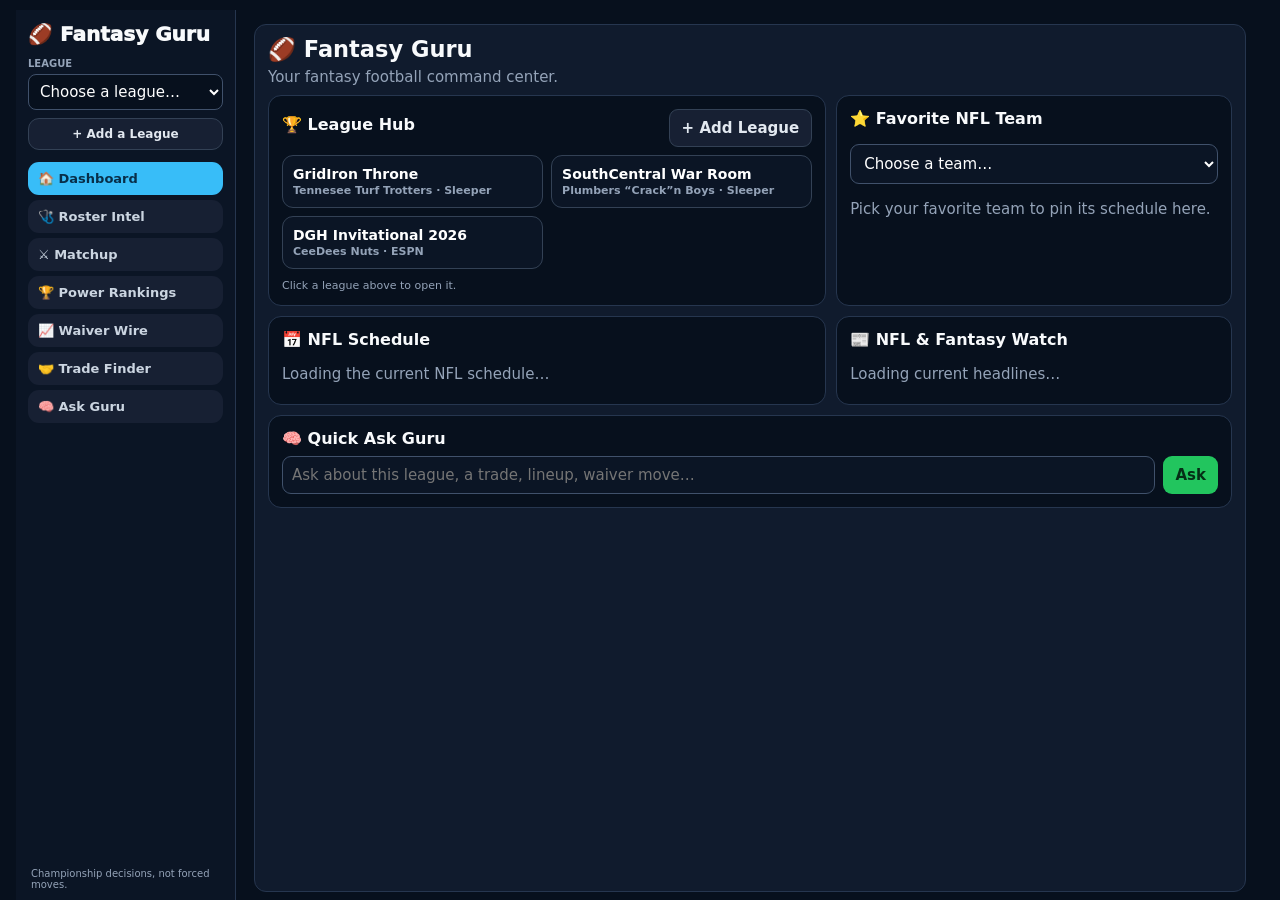
<file: desktop-core.html>
<!doctype html><html><head><meta charset="utf-8"><meta name="viewport" content="width=device-width,initial-scale=1"><title>Fantasy Guru</title><style>html,body{margin:0;width:100%;height:100%;overflow:hidden;background:#07101d}iframe{width:100%;height:100%;border:0;display:block}</style></head><body><iframe id="base" src="/desktop.html?patched=4"></iframe><script>
const base=document.getElementById('base');
function install(){
 const bd=base.contentDocument;if(!bd)return;
 const guru=bd.getElementById('guru');if(!guru){setTimeout(install,80);return}
 const patch=()=>{
  const d=guru.contentDocument,w=guru.contentWindow;if(!d||!w)return;
  const main=d.querySelector('main'),side=d.querySelector('.desktopSide'),shell=d.querySelector('.desktopShell'),content=d.querySelector('.desktopMain'),status=d.getElementById('status');
  const oldLeague=[...d.querySelectorAll('.card')].find(x=>x.querySelector('h2')?.textContent.trim()==='My Leagues');if(oldLeague)oldLeague.style.display='none';
  if(main){main.style.maxWidth='none';main.style.margin='0';main.style.padding='0'}
  if(shell){shell.style.gridTemplateColumns='220px minmax(0,1fr)';shell.style.gap='0';shell.style.height='100vh'}
  if(side){side.style.borderRadius='0';side.style.borderTop='0';side.style.borderLeft='0';side.style.borderBottom='0';side.style.height='100vh'}
  if(content){content.style.padding='14px 18px 18px';const h1=content.querySelector(':scope > h1');const p=h1?.nextElementSibling;if(h1)h1.style.display='none';if(p?.classList.contains('muted'))p.style.display='none'}
  if(status)status.style.display='none';
  const app=d.getElementById('app'),dash=d.getElementById('dashboardPanel'),box=d.getElementById('dashBox'),sel=d.getElementById('desktopLeague');
  if(dash&&app&&dash.parentElement===app&&content)content.insertBefore(dash,app);
  if(dash){dash.style.height='calc(100vh - 32px)';dash.style.overflow='auto';dash.style.padding='14px';const h2=dash.querySelector('h2');const sub=dash.querySelector('p');if(h2)h2.textContent='🏈 Fantasy Guru';if(sub)sub.textContent='Your fantasy football command center.'}
  let extraStyle=d.getElementById('fgDashStyles');if(!extraStyle){extraStyle=d.createElement('style');extraStyle.id='fgDashStyles';extraStyle.textContent=`
   .fgGrid{display:grid;grid-template-columns:repeat(12,minmax(0,1fr));gap:10px}.fgCard{background:#07101d;border:1px solid #26364f;border-radius:13px;padding:13px}.fgCard h3{margin:0 0 8px;font-size:16px}.fgLeague{grid-column:span 7}.fgFav{grid-column:span 5}.fgSchedule{grid-column:span 7}.fgNews{grid-column:span 5}.fgAsk{grid-column:span 12}.fgSmall{font-size:11px;color:#94a3b8}.fgRow{padding:7px 0;border-bottom:1px solid #26364f}.fgRow:last-child{border-bottom:0}.fgHeadline{display:block;color:#dbeafe;text-decoration:none;font-weight:800;margin-bottom:2px}.fgHeadline:hover{color:#7dd3fc}.fgSelect,.fgInput{width:100%;background:#0b1525;color:#fff;border:1px solid #40516b;border-radius:9px;padding:9px;font:inherit}.fgButton{background:#22c55e;color:#052e16;border:0;border-radius:9px;padding:9px 12px;font-weight:900;cursor:pointer}.fgButton.secondary{background:#172033;color:#e2e8f0;border:1px solid #334155}.fgQuick{display:grid;grid-template-columns:1fr auto;gap:8px}.fgModal{position:fixed;inset:0;background:rgba(0,0,0,.65);display:flex;align-items:center;justify-content:center;z-index:99999}.fgModalCard{width:min(520px,92vw);background:#101b2d;border:1px solid #40516b;border-radius:15px;padding:18px;box-shadow:0 24px 80px rgba(0,0,0,.45)}.fgFields{display:grid;grid-template-columns:1fr 1fr;gap:9px}.fgFields .wide{grid-column:1/-1}.fgActions{display:flex;justify-content:flex-end;gap:8px;margin-top:14px}.fgBadge{display:inline-block;padding:2px 7px;border-radius:999px;background:#172033;color:#cbd5e1;font-size:10px;font-weight:800}.fgEmpty{color:#94a3b8;padding:8px 0}.fgTeamSelect{margin-top:8px}.desktopAddLeague{width:100%;margin-top:8px;background:#172033!important;color:#e2e8f0!important;border:1px solid #334155!important;padding:8px 10px!important;font-size:12px!important}
   .fgLeagueList{display:grid;grid-template-columns:repeat(2,minmax(0,1fr));gap:8px;margin-top:8px}.fgLeagueTile{background:#0b1525;border:1px solid #334155;border-radius:11px;padding:10px;text-align:left;color:#fff;cursor:pointer}.fgLeagueTile:hover{border-color:#38bdf8;background:#0f1b2e}.fgLeagueTile.active{border-color:#38bdf8;box-shadow:0 0 0 1px #38bdf8 inset}.fgLeagueTile b{display:block;font-size:14px;margin-bottom:2px}.fgLeagueMeta{font-size:11px;color:#94a3b8}.fgLeagueHubActions{display:flex;justify-content:space-between;align-items:center;gap:8px;margin-bottom:4px}
   @media(max-width:900px){.fgLeague,.fgFav,.fgSchedule,.fgNews,.fgAsk{grid-column:1/-1}.fgFields{grid-template-columns:1fr}.fgFields .wide{grid-column:auto}.fgQuick{grid-template-columns:1fr}.fgLeagueList{grid-template-columns:1fr}}
  `;d.head.appendChild(extraStyle)}

  const readStored=()=>{try{return JSON.parse(localStorage.getItem('fg-custom-leagues')||'[]')}catch{return[]}};
  const pushStored=()=>{const stored=readStored();let current=[];try{current=w.eval('LS')}catch{};for(const x of stored){if(!current.some(y=>String(y.id)===String(x.id)&&y.platform===x.platform)){try{w.eval('LS.push('+JSON.stringify(x)+')')}catch{}}}}
  pushStored();
  function allLeagues(){try{return w.eval('LS')||[]}catch{return[]}}
  function rebuildLeagueSelect(){if(!sel)return;const leagues=allLeagues();let current=-1;try{const C=w.eval('C');if(C)current=leagues.findIndex(x=>String(x.id)===String(C.league.id)&&x.platform===C.platform)}catch{};sel.innerHTML='<option value="">Choose a league…</option>'+leagues.map((x,i)=>'<option value="'+i+'">'+x.name+' — '+x.team+'</option>').join('');if(current>=0)sel.value=String(current)}
  function openLeagueFromHub(i){if(sel)sel.value=String(i);w.openL(Number(i))}
  rebuildLeagueSelect();
  if(side&&!d.getElementById('desktopAddLeague')){const b=d.createElement('button');b.id='desktopAddLeague';b.className='desktopAddLeague';b.textContent='+ Add a League';const picker=side.querySelector('.desktopPicker');picker?.appendChild(b);b.onclick=showAddLeague}

  function showAddLeague(){if(d.getElementById('fgLeagueModal'))return;const modal=d.createElement('div');modal.id='fgLeagueModal';modal.className='fgModal';modal.innerHTML='<div class="fgModalCard"><div style="font-size:21px;font-weight:950;margin-bottom:4px">Add a League</div><div class="fgSmall" style="margin-bottom:13px">Add a Sleeper or ESPN league. You can find the league ID in the league URL.</div><div class="fgFields"><div><label class="fgSmall">Platform</label><select id="fgPlatform" class="fgSelect"><option>Sleeper</option><option>ESPN</option></select></div><div><label class="fgSmall">League ID</label><input id="fgLeagueId" class="fgInput" placeholder="League ID"></div><div><label class="fgSmall">Your roster/team ID</label><input id="fgRosterId" class="fgInput" placeholder="Example: 10"></div><div><label class="fgSmall">Team name</label><input id="fgTeamName" class="fgInput" placeholder="Optional"></div><div class="wide"><label class="fgSmall">League name</label><input id="fgLeagueName" class="fgInput" placeholder="Optional — Sleeper can auto-detect"></div></div><div id="fgAddMsg" class="fgSmall" style="margin-top:9px"></div><div class="fgActions"><button id="fgCancel" class="fgButton secondary">Cancel</button><button id="fgSave" class="fgButton">Add League</button></div></div>';d.body.appendChild(modal);modal.querySelector('#fgCancel').onclick=()=>modal.remove();modal.querySelector('#fgSave').onclick=async()=>{const platform=modal.querySelector('#fgPlatform').value,id=modal.querySelector('#fgLeagueId').value.trim(),rid=Number(modal.querySelector('#fgRosterId').value.trim()),msg=modal.querySelector('#fgAddMsg'),save=modal.querySelector('#fgSave');let name=modal.querySelector('#fgLeagueName').value.trim(),team=modal.querySelector('#fgTeamName').value.trim();if(!id||!Number.isFinite(rid)||rid<=0){msg.textContent='League ID and your roster/team ID are required.';return}save.disabled=true;msg.textContent='Checking league…';try{if(platform==='Sleeper'){const r=await fetch('https://api.sleeper.app/v1/league/'+encodeURIComponent(id));if(!r.ok)throw Error('Sleeper league not found');const l=await r.json();name=name||l.name||('Sleeper League '+id);if(!team){const [users,rosters]=await Promise.all([fetch('https://api.sleeper.app/v1/league/'+id+'/users').then(r=>r.json()),fetch('https://api.sleeper.app/v1/league/'+id+'/rosters').then(r=>r.json())]);const rr=rosters.find(x=>Number(x.roster_id)===rid),u=users.find(x=>String(x.user_id)===String(rr?.owner_id));team=u?.metadata?.team_name||u?.display_name||u?.username||('Roster '+rid)}}else{name=name||('ESPN League '+id);team=team||('Team '+rid)}const item={platform,id,name,rid,team};const stored=readStored();if(!stored.some(x=>x.platform===platform&&String(x.id)===String(id)))stored.push(item);localStorage.setItem('fg-custom-leagues',JSON.stringify(stored));try{const leagues=w.eval('LS');if(!leagues.some(x=>x.platform===platform&&String(x.id)===String(id)))w.eval('LS.push('+JSON.stringify(item)+')')}catch{}rebuildLeagueSelect();modal.remove();renderDashboard()}catch(e){msg.textContent=e.message||'Could not add league.';save.disabled=false}}}

  const teams=['ARI','ATL','BAL','BUF','CAR','CHI','CIN','CLE','DAL','DEN','DET','GB','HOU','IND','JAX','KC','LV','LAC','LA','MIA','MIN','NE','NO','NYG','NYJ','PHI','PIT','SF','SEA','TB','TEN','WAS'];
  const favorite=()=>localStorage.getItem('fg-favorite-team')||'';
  function fmtGame(e){const c=e.competitions?.[0],a=c?.competitors||[],away=a.find(x=>x.homeAway==='away'),home=a.find(x=>x.homeAway==='home'),date=e.date?new Date(e.date):null;return{away:away?.team?.abbreviation||away?.team?.shortDisplayName||'Away',home:home?.team?.abbreviation||home?.team?.shortDisplayName||'Home',date:date?date.toLocaleString([],{weekday:'short',hour:'numeric',minute:'2-digit'}):'',status:c?.status?.type?.shortDetail||''}}
  let nflGames=[],news=[];
  async function loadPublic(){try{const [s,n]=await Promise.all([fetch('https://site.api.espn.com/apis/site/v2/sports/football/nfl/scoreboard').then(r=>r.json()),fetch('https://site.api.espn.com/apis/site/v2/sports/football/nfl/news?limit=8').then(r=>r.json())]);nflGames=s.events||[];news=n.articles||[];renderDashboard()}catch{renderDashboard()}}

  function wireQuickAsk(){const btn=d.getElementById('fgQuickAsk'),q=d.getElementById('fgQuickQ'),ans=d.getElementById('fgQuickAns');if(!btn||!q||!ans)return;btn.onclick=()=>{let C=null;try{C=w.eval('C')}catch{};if(!C){ans.style.display='block';ans.textContent='Choose a league first for league-specific advice.';return}const originalQ=d.getElementById('question'),originalAsk=d.getElementById('ask'),originalAns=d.getElementById('answer');if(!q.value.trim()||!originalQ||!originalAsk)return;originalQ.value=q.value.trim();ans.style.display='block';ans.textContent='Guru is researching…';btn.disabled=true;originalAsk.click();const sync=()=>{if(originalAns&&!originalAns.classList.contains('hidden')){const t=originalAns.textContent||'';ans.textContent=t;if(!t.includes('researching'))btn.disabled=false}};const obs=new w.MutationObserver(sync);if(originalAns)obs.observe(originalAns,{childList:true,subtree:true,characterData:true,attributes:true});setTimeout(()=>{sync();obs.disconnect();btn.disabled=false},30000)}}

  function renderDashboard(){if(!box)return;let C=null;try{C=w.eval('C')}catch{};const leagues=allLeagues(),activeIndex=C?leagues.findIndex(x=>String(x.id)===String(C.league.id)&&x.platform===C.platform):-1;const leagueTiles=leagues.map((x,i)=>'<button class="fgLeagueTile '+(i===activeIndex?'active':'')+'" data-league="'+i+'"><b>'+x.name+'</b><div class="fgLeagueMeta">'+x.team+' · '+x.platform+'</div></button>').join('');const fav=favorite(),favGames=nflGames.filter(e=>{const g=fmtGame(e);return g.away===fav||g.home===fav}).slice(0,2);box.style.display='block';box.innerHTML='<div class="fgGrid"><section class="fgCard fgLeague"><div class="fgLeagueHubActions"><h3>🏆 League Hub</h3><button id="fgHubAdd" class="fgButton secondary">+ Add League</button></div><div class="fgLeagueList">'+leagueTiles+'</div>'+(C?'<div class="fgSmall" style="margin-top:10px">Open now: <b style="color:#e2e8f0">'+C.league.name+'</b> · '+C.my_team.team+' · '+C.my_team.record.wins+'-'+C.my_team.record.losses+'</div>':'<div class="fgSmall" style="margin-top:10px">Click a league above to open it.</div>')+'</section><section class="fgCard fgFav"><h3>⭐ Favorite NFL Team</h3><select id="fgFavorite" class="fgSelect fgTeamSelect"><option value="">Choose a team…</option>'+teams.map(t=>'<option '+(t===fav?'selected':'')+'>'+t+'</option>').join('')+'</select><div style="margin-top:8px">'+(fav?(favGames.length?favGames.map(e=>{const g=fmtGame(e);return'<div class="fgRow"><b>'+g.away+' @ '+g.home+'</b><div class="fgSmall">'+g.date+' · '+g.status+'</div></div>'}).join(''):'<div class="fgEmpty">No game found in the current scoreboard window.</div>'):'<div class="fgEmpty">Pick your favorite team to pin its schedule here.</div>')+'</div></section><section class="fgCard fgSchedule"><h3>📅 NFL Schedule</h3>'+(nflGames.length?nflGames.slice(0,7).map(e=>{const g=fmtGame(e);return'<div class="fgRow"><b>'+g.away+' @ '+g.home+'</b><div class="fgSmall">'+g.date+' · '+g.status+'</div></div>'}).join(''):'<div class="fgEmpty">Loading the current NFL schedule…</div>')+'</section><section class="fgCard fgNews"><h3>📰 NFL & Fantasy Watch</h3>'+(news.length?news.slice(0,6).map(a=>'<div class="fgRow"><a class="fgHeadline" href="'+(a.links?.web?.href||'#')+'" target="_blank" rel="noopener">'+a.headline+'</a><div class="fgSmall">'+(a.description||'').slice(0,115)+'</div></div>').join(''):'<div class="fgEmpty">Loading current headlines…</div>')+'</section><section class="fgCard fgAsk"><h3>🧠 Quick Ask Guru</h3><div class="fgQuick"><input id="fgQuickQ" class="fgInput" placeholder="Ask about this league, a trade, lineup, waiver move…"><button id="fgQuickAsk" class="fgButton">Ask</button></div><div id="fgQuickAns" style="display:none;white-space:pre-wrap;line-height:1.55;margin-top:10px;background:#0b1525;border:1px solid #26364f;border-radius:10px;padding:11px"></div></section></div>';d.querySelectorAll('.fgLeagueTile').forEach(b=>b.onclick=()=>openLeagueFromHub(Number(b.dataset.league)));const hubAdd=d.getElementById('fgHubAdd');if(hubAdd)hubAdd.onclick=showAddLeague;const fs=d.getElementById('fgFavorite');if(fs)fs.onchange=()=>{localStorage.setItem('fg-favorite-team',fs.value);renderDashboard()};wireQuickAsk()}

  renderDashboard();loadPublic();
  if(sel&&!sel.dataset.homePatch){sel.dataset.homePatch='1';sel.addEventListener('change',()=>setTimeout(renderDashboard,180))}
  if(app&&!app.dataset.homePatch){app.dataset.homePatch='1';new w.MutationObserver(()=>setTimeout(renderDashboard,60)).observe(app,{childList:true,subtree:true,characterData:true})}
 };
 if(guru.contentDocument?.readyState==='complete')patch();guru.addEventListener('load',patch);setTimeout(patch,150);setTimeout(patch,700)
}
base.addEventListener('load',install);if(base.contentDocument?.readyState==='complete')install();
</script></body></html>
</file>
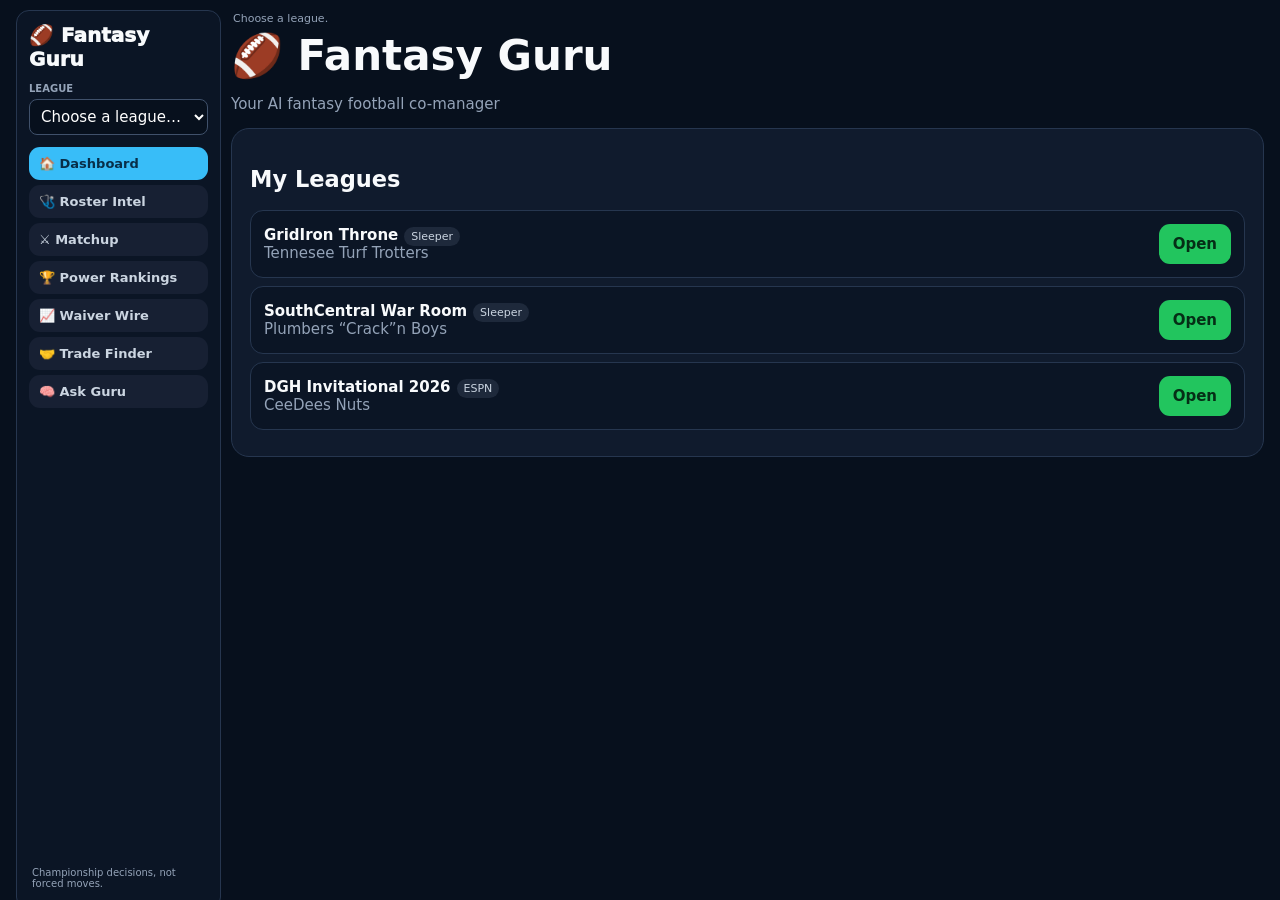
<file: desktop.html>
<!doctype html><html><head><meta charset="utf-8"><meta name="viewport" content="width=device-width,initial-scale=1"><title>Fantasy Guru</title><style>html,body{margin:0;width:100%;height:100%;overflow:hidden;background:#07101d}iframe{width:100%;height:100%;border:0;display:block}</style></head><body><iframe id="guru" src="/index.html?desktop=1"></iframe><script>
const f=document.getElementById('guru');
f.addEventListener('load',()=>{
 const w=f.contentWindow,d=f.contentDocument;if(!w||!d)return;
 const style=d.createElement('style');style.textContent=`
 body{overflow:hidden}main{max-width:1480px!important;padding:10px 16px 14px!important;height:100vh;overflow:hidden}
 body>main>h1,body>main>h1+p{display:none!important}body>main>.card:first-of-type{display:none!important}
 #app{height:calc(100vh - 56px);overflow:hidden}#app>.card:first-child{display:grid;grid-template-columns:minmax(260px,1fr) minmax(360px,1.4fr);gap:8px;align-items:center;padding:8px 10px!important;margin:4px 0 6px!important;border-radius:12px!important}#app>.card:first-child h2{font-size:17px;margin:0 0 4px}#app>.card:first-child .stats{grid-template-columns:repeat(4,minmax(72px,1fr));gap:5px}#app>.card:first-child .box{padding:5px 8px}#app>.card:first-child .box span{font-size:9px}#app>.card:first-child .box b{font-size:14px}#app>.card:first-child .settings{display:none!important}#progress{grid-column:1/-1;margin:3px 0 0!important;padding:6px!important}
 .desktopShell{display:grid;grid-template-columns:205px minmax(0,1fr);gap:10px;height:100vh}.desktopSide{background:#0b1525;border:1px solid #26364f;border-radius:13px;padding:12px;display:flex;flex-direction:column;min-width:0}.desktopMain{min-width:0;height:100vh;overflow:hidden}.desktopBrand{font-size:20px;font-weight:950;margin-bottom:12px}.desktopPicker label{display:block;margin-bottom:5px;font-size:10px;font-weight:900;color:#94a3b8;text-transform:uppercase}.desktopPicker select{min-width:0;width:100%;background:#07101d;color:#fff;border:1px solid #40516b;border-radius:8px;padding:7px;font:inherit}.desktopStatus{font-size:11px;color:#94a3b8;margin:2px 2px 5px}.desktopNav{display:flex;flex-direction:column;gap:5px;padding:12px 0 0}.desktopNav button{background:#172033;color:#cbd5e1;padding:9px 10px;font-size:13px;text-align:left;width:100%;white-space:nowrap}.desktopNav button.active{background:#38bdf8;color:#082f49}.desktopFoot{margin-top:auto;color:#94a3b8;font-size:10px;padding:8px 3px}
 .modulePanel{display:none!important;margin:0!important;height:calc(100vh - 105px);overflow:auto;border-radius:12px!important;padding:11px 13px!important}.modulePanel.activePanel{display:block!important}.modulePanel h2{font-size:19px;margin:0 0 5px}.modulePanel>p.muted{margin:0 0 8px;font-size:12px}.dashboardPanel{display:none!important;margin:0!important;height:calc(100vh - 105px);overflow:auto;border-radius:12px!important;padding:11px 13px!important;background:#101b2d;border:1px solid #26364f}.dashboardPanel.activePanel{display:block!important}.dashGrid{display:grid;grid-template-columns:repeat(12,1fr);gap:9px}.dashCard{background:#07101d;border:1px solid #26364f;border-radius:11px;padding:11px}.dashHero{grid-column:span 12}.dashMatch{grid-column:span 7}.dashRoster{grid-column:span 5}.dashWaiver,.dashTrade,.dashPower{grid-column:span 4}.dashTitle{font-size:10px;color:#94a3b8;font-weight:900;text-transform:uppercase;margin-bottom:5px}.dashMetric{display:flex;justify-content:space-between;gap:10px;padding:4px 0;border-bottom:1px solid #26364f}.dashScore{display:grid;grid-template-columns:1fr auto 1fr;align-items:center;text-align:center;gap:8px}.dashScore .actual{font-size:25px;font-weight:950}.dashScore .team{font-weight:900}.dashGood{color:#86efac;font-weight:900}
 #teamTabs{display:flex;flex-wrap:nowrap;overflow-x:auto;gap:5px;margin:5px 0 7px;padding-bottom:2px}#teamTabs button{flex:0 0 auto;padding:5px 8px;font-size:11px}.intelSummary{padding:7px 9px!important;margin-bottom:6px!important}.intelSummary>.muted{display:none}.intelRanks{grid-template-columns:repeat(6,1fr)!important;gap:4px!important;margin-top:5px!important}.intelRank{padding:4px!important}.intelRank span{font-size:9px!important}.intelRank b{font-size:12px!important}.intelRow{display:grid!important;grid-template-columns:64px minmax(130px,1fr) 78px 58px 66px minmax(260px,2fr);gap:7px;align-items:center;padding:4px 6px!important;min-height:34px;border-bottom:1px solid #26364f}.intelTop{display:contents!important}.intelTop>span:first-child{grid-column:2}.intelStatus{grid-column:3;text-align:center;font-size:10px!important}.intelScores{display:contents!important}.intelScore:first-child{grid-column:4;text-align:right}.intelScore:nth-child(2){grid-column:5;text-align:right}.intelScore span{display:none!important}.intelScore b{font-size:12px!important}.intelNews{grid-column:6;margin:0!important;font-size:11px!important;line-height:1.2!important;white-space:nowrap;overflow:hidden;text-overflow:ellipsis}.intelRow:before{content:attr(data-slot);grid-column:1;color:#7dd3fc;font-size:10px;font-weight:900}.intelRows{max-height:calc(100vh - 280px);overflow:auto}
 .featureBox{padding:7px!important}.lineupPlayer{padding:3px 0!important;min-height:29px}.lineupHeader{padding:2px 0 3px!important}.playerMeta{display:inline!important;margin-left:5px;font-size:10px!important}.benchTitle{margin:4px 0 2px!important}.lineupCompare{margin-top:7px!important;gap:7px!important}.lineupSide{padding:6px!important}.matchHead{margin-bottom:4px}.liveScore{font-size:26px!important}.projectedSmall{margin-top:2px!important}.matchHighlights{margin-top:5px!important}.matchHighlight{padding:3px 0!important}.power .box{padding:6px!important}.power .box span{font-size:9px!important}.power .box b{font-size:14px!important}.tabs{margin-top:6px!important}.quality{padding:7px!important;margin-bottom:5px!important}.rank{padding:5px 3px!important}.waiverRow{padding:6px 0!important}.needBar{margin-bottom:6px!important}.needPill{padding:3px 7px!important;font-size:11px!important}.ask textarea{min-height:72px!important}
 @media(max-width:760px){body{overflow:auto}.desktopShell{display:block;height:auto}.desktopSide{border-radius:0}.desktopNav{flex-direction:row;overflow-x:auto;padding:7px 0}.desktopNav button{width:auto}.desktopFoot{display:none}.desktopMain{height:auto;overflow:visible}main{height:auto!important;overflow:auto!important;padding:10px!important}#app{height:auto;overflow:visible}#app>.card:first-child{display:block}.modulePanel,.dashboardPanel{height:auto;overflow:visible}.dashGrid{display:block}.dashCard{margin-bottom:7px}.intelRow{grid-template-columns:56px minmax(0,1fr) 60px 60px}.intelNews{grid-column:2/-1;white-space:normal}.intelRows{max-height:none}.intelRanks{grid-template-columns:repeat(3,1fr)!important}}
 `;d.head.appendChild(style);
 const main=d.querySelector('main'),status=d.getElementById('status');
 const oldLeague=[...d.querySelectorAll('.card')].find(x=>x.querySelector('h2')?.textContent.trim()==='My Leagues');
 const leagueRows=oldLeague?[...oldLeague.querySelectorAll('.league')]:[];
 const shell=d.createElement('div');shell.className='desktopShell';const side=d.createElement('aside');side.className='desktopSide';const content=d.createElement('section');content.className='desktopMain';while(main.firstChild)content.appendChild(main.firstChild);main.appendChild(shell);shell.append(side,content);
 side.innerHTML='<div class="desktopBrand">🏈 Fantasy Guru</div><div class="desktopPicker"><label>League</label><select id="desktopLeague"><option value="">Choose a league…</option>'+leagueRows.map((x,i)=>'<option value="'+i+'">'+x.querySelector('b')?.textContent+' — '+x.querySelector('.muted')?.textContent+'</option>').join('')+'</select></div><div id="desktopNav" class="desktopNav"></div><div class="desktopFoot">Championship decisions, not forced moves.</div>';
 if(status){status.classList.add('desktopStatus');content.insertBefore(status,content.firstChild)}
 const sel=d.getElementById('desktopLeague');sel.onchange=()=>{if(sel.value!=='')w.openL(Number(sel.value))};
 const app=d.getElementById('app'),summary=app?.querySelector(':scope > .card:first-child');
 const cards={intel:d.getElementById('intelCard'),match:d.getElementById('matchupCard'),power:d.getElementById('powerCard'),waiver:d.getElementById('waiverCard'),trade:d.getElementById('tradeCard')};cards.guru=[...app.querySelectorAll(':scope > .card')].find(x=>x.querySelector('h2')?.textContent.includes('Ask Guru'));
 const dash=d.createElement('div');dash.id='dashboardPanel';dash.className='dashboardPanel activePanel';dash.innerHTML='<h2 style="margin:0 0 5px">🏠 Dashboard</h2><p class="muted" style="margin:0 0 9px">What matters right now in this league.</p><div id="dashBox" class="dashGrid"><div class="dashCard dashHero muted">Choose a league to build your dashboard.</div></div>';summary?.after(dash);cards.dashboard=dash;
 const nav=d.getElementById('desktopNav');nav.innerHTML=[['dashboard','🏠 Dashboard'],['intel','🩺 Roster Intel'],['match','⚔️ Matchup'],['power','🏆 Power Rankings'],['waiver','📈 Waiver Wire'],['trade','🤝 Trade Finder'],['guru','🧠 Ask Guru']].map(([k,l],i)=>'<button data-k="'+k+'" class="'+(i===0?'active':'')+'">'+l+'</button>').join('');
 Object.entries(cards).forEach(([k,c])=>{if(k!=='dashboard')c?.classList.add('modulePanel');c?.classList.toggle('activePanel',k==='dashboard')});
 nav.onclick=e=>{const b=e.target.closest('button');if(!b)return;nav.querySelectorAll('button').forEach(x=>x.classList.toggle('active',x===b));Object.entries(cards).forEach(([k,c])=>c?.classList.toggle('activePanel',k===b.dataset.k))};
 function renderDash(){if(!w.C||!w.analysis)return;const C=w.C,a=w.analysis,m=w.matchupData,wa=w.waiverData,tr=w.tradeData,box=d.getElementById('dashBox'),wk=a.weekly?.my_ranks?.overall??'—',ros=a.ros?.my_ranks?.overall??'—';if(!box)return;let match='<span class="muted">Live matchup loading…</span>';if(m?.available)match='<div class="dashScore"><div><div class="team">'+m.you.team+'</div><div class="actual">'+Number(m.you.actual||0).toFixed(1)+'</div><div class="muted">Proj '+Number(m.you.projection||0).toFixed(1)+'</div></div><b>vs</b><div><div class="team">'+m.them.team+'</div><div class="actual">'+Number(m.them.actual||0).toFixed(1)+'</div><div class="muted">Proj '+Number(m.them.projection||0).toFixed(1)+'</div></div></div>';const wr=(wa?.recommendations||[])[0],tt=(tr?.recommendations||[])[0];box.innerHTML='<div class="dashCard dashHero"><div class="dashTitle">'+C.league.name+'</div><div class="dashMetric"><span>'+C.my_team.team+'</span><b>'+C.my_team.record.wins+'-'+C.my_team.record.losses+' · Week '+C.current_week+'</b></div></div><div class="dashCard dashMatch"><div class="dashTitle">This Week’s Matchup</div>'+match+'</div><div class="dashCard dashRoster"><div class="dashTitle">Championship Outlook</div><div class="dashMetric"><span>Weekly rank</span><b>#'+wk+' / '+C.league_teams.length+'</b></div><div class="dashMetric"><span>ROS rank</span><b>#'+ros+' / '+C.league_teams.length+'</b></div></div><div class="dashCard dashWaiver"><div class="dashTitle">Best Waiver Move</div>'+(wr?'<b class="dashGood">ADD '+wr.add.name+'</b><div class="muted">Drop '+wr.drop.name+'</div>':'<b>HOLD</b><div class="muted">No verified upgrade.</div>')+'</div><div class="dashCard dashTrade"><div class="dashTitle">Best Trade Opportunity</div>'+(tt?'<b class="dashGood">GET '+tt.you_receive.map(p=>p.name).join(' + ')+'</b><div class="muted">Send '+tt.you_send.map(p=>p.name).join(' + ')+'</div>':'<b>HOLD</b><div class="muted">No realistic edge found.</div>')+'</div><div class="dashCard dashPower"><div class="dashTitle">ROS Power</div><div style="font-size:25px;font-weight:950">#'+ros+'</div><div class="muted">League rank</div></div>'}
 const dashObserver=new w.MutationObserver(()=>renderDash());if(app)dashObserver.observe(app,{childList:true,subtree:true,characterData:true});
 const oldOpen=w.openL;w.openL=async function(i){sel.value=String(i);const r=await oldOpen(i);setTimeout(()=>{nav.querySelector('[data-k="dashboard"]')?.click();decorateIntel();renderDash()},50);return r};
 function decorateIntel(){d.querySelectorAll('#intelBox .intelRow').forEach(row=>{const meta=row.querySelector('.intelTop>span:first-child .muted')?.textContent||'';const slot=(meta.split('·')[1]||'').trim();row.dataset.slot=slot||'—'});const box=d.getElementById('intelBox');if(box&&!box.querySelector('.intelRows')&&box.querySelector('.intelRow')){const rows=[...box.querySelectorAll('.intelRow')],wrap=d.createElement('div');wrap.className='intelRows';rows[0].before(wrap);rows.forEach(x=>wrap.appendChild(x))}}
 const mo=new w.MutationObserver(()=>decorateIntel());const intelBox=d.getElementById('intelBox');if(intelBox)mo.observe(intelBox,{childList:true,subtree:true});
 try{w.eval(`
 function tMarketPct(p){const pos=tPos(p?.position),pool=(analysis?.team_details||[]).flatMap(t=>t.players||[]).filter(x=>tPos(x.position)===pos&&tFinite(x.ros_points)).sort((a,b)=>Number(b.ros_points)-Number(a.ros_points));if(pool.length<2)return .5;const id=tIdentity(p),idx=pool.findIndex(x=>tIdentity(x)===id);return idx<0?.5:1-(idx/(pool.length-1))}
 buildTradesLocal=function(){const teams=analysis?.team_details||[],mine=teams.find(t=>String(t.roster_id)===String(C?.my_team?.roster_id)||t.team===C?.my_team?.team);if(!mine)return{available:false,recommendations:[],needs:[]};const myNeed=tNeedProfile(mine),baseW=tOptimize(mine.players||[],'weekly_points'),baseR=tOptimize(mine.players||[],'ros_points'),ideas=[];for(const opp of teams){if(opp===mine)continue;const opNeed=tNeedProfile(opp),opBaseW=tOptimize(opp.players||[],'weekly_points'),opBaseR=tOptimize(opp.players||[],'ros_points'),myPool=(mine.players||[]).filter(p=>tFinite(p.ros_points)),theirPool=(opp.players||[]).filter(p=>tFinite(p.ros_points));const test=(give,get)=>{const sent=tSum(give,'ros_points'),recv=tSum(get,'ros_points');if(sent<=0||recv<=0||recv<sent)return;const one=give.length===1&&get.length===1,plaus=sent/recv,min=one?.94:.92;if(plaus<min)return;const edge=(recv-sent)/recv,maxEdge=one?.06:.08;if(edge>maxEdge)return;if(one&&Math.abs(tMarketPct(get[0])-tMarketPct(give[0]))>.12)return;const myAfter=(mine.players||[]).filter(p=>!give.some(g=>tIdentity(g)===tIdentity(p))).concat(get),opAfter=(opp.players||[]).filter(p=>!get.some(g=>tIdentity(g)===tIdentity(p))).concat(give),myWG=tOptimize(myAfter,'weekly_points')-baseW,myRG=tOptimize(myAfter,'ros_points')-baseR,opWG=tOptimize(opAfter,'weekly_points')-opBaseW,opRG=tOptimize(opAfter,'ros_points')-opBaseR;if(myRG<.5&&myWG<1)return;if(opRG<(one?-.5:-2))return;const inNeed=get.reduce((n,p)=>n+tNeed(myNeed,p.position),0)/get.length,outNeed=give.reduce((n,p)=>n+tNeed(myNeed,p.position),0)/give.length,myNeedGain=inNeed-outNeed,theirIn=give.reduce((n,p)=>n+tNeed(opNeed,p.position),0)/give.length,theirOut=get.reduce((n,p)=>n+tNeed(opNeed,p.position),0)/get.length,theirNeedGain=theirIn-theirOut,accept=opRG>=0||opWG>=.5||theirNeedGain>.10;if(!accept)return;let reason='The values are close and you receive only a modest edge.';const best=opNeed[0];if(opRG>0)reason='It improves their optimized ROS lineup by '+opRG.toFixed(1)+' points.';else if(opWG>=.5)reason='It improves their projected weekly lineup by '+opWG.toFixed(1)+' points.';else if(best)reason='It addresses a weaker '+best.position+' area for them (ROS rank #'+best.ros_rank+').';const raw=recv-sent,primary=[...get].sort((a,b)=>Number(b.ros_points||0)-Number(a.ros_points||0))[0],score=myRG*3+myWG*.15+Math.max(0,myNeedGain)*6+(1-Math.abs(.97-plaus))*5-edge*10,grade=edge<=.025?'EVEN + FIT':'SLIGHT EDGE';ideas.push({partner:opp.team,you_send:give,you_receive:get,your_weekly_gain:+myWG.toFixed(1),your_ros_gain:+myRG.toFixed(1),their_weekly_gain:+opWG.toFixed(1),their_ros_gain:+opRG.toFixed(1),raw_ros_delta:+raw.toFixed(1),edge_pct:+(edge*100).toFixed(1),plausibility:+plaus.toFixed(2),grade,reason,score:+score.toFixed(2),target_player:primary?.name||'',target_position:tPos(primary?.position)})};for(const a of myPool)for(const b of theirPool)test([a],[b]);for(let i=0;i<myPool.length;i++)for(let j=i+1;j<myPool.length;j++)for(const b of theirPool)test([myPool[i],myPool[j]],[b]);for(const a of myPool)for(let i=0;i<theirPool.length;i++)for(let j=i+1;j<theirPool.length;j++)test([a],[theirPool[i],theirPool[j]])}ideas.sort((a,b)=>b.score-a.score);const out=[],seen=new Set(),pc=new Map(),sc=new Map();for(const x of ideas){const exact=x.partner+'|'+x.you_send.map(p=>p.name).sort().join('+')+'|'+x.you_receive.map(p=>p.name).sort().join('+');if(seen.has(exact))continue;const pk=x.partner+'|'+x.target_player,sk=x.partner+'|'+x.target_position;if((pc.get(pk)||0)>=2||(sc.get(sk)||0)>=2)continue;seen.add(exact);pc.set(pk,(pc.get(pk)||0)+1);sc.set(sk,(sc.get(sk)||0)+1);out.push(x);if(out.length>=8)break}return{available:true,recommendations:out,needs:myNeed,need_summary:myNeed.slice(0,4),note:out.length?'Reasonable offers only: 1-for-1 edge capped at 6%, packages at 8%, cross-position tier jumps blocked, and the other team must have a credible reason to accept.':'HOLD — no reasonable trade gives you a small edge without asking the other manager to take an unrealistic loss.'}}
 const oldRenderTrades=renderTrades;renderTrades=function(){oldRenderTrades();document.querySelectorAll('#tradeBox .waiverRow .muted').forEach(x=>{x.textContent=x.textContent.replace(/Offer plausibility (\\d+)% of value returned to them\\./,'Fairness $1%.')})}
 `)}catch(e){console.warn('Trade guard override failed',e)}
});
</script></body></html>
</file>
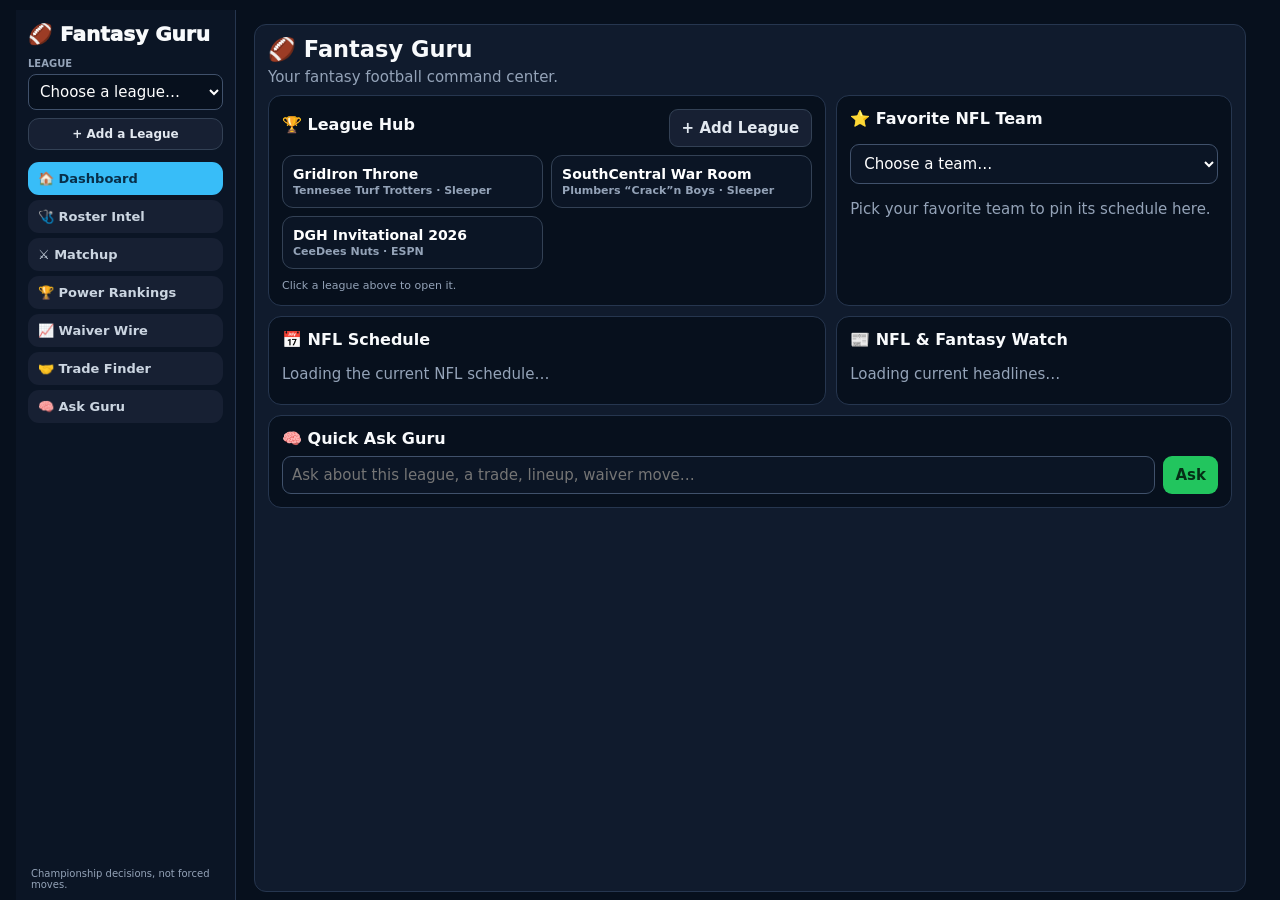
<file: fantasy-guru.html>
<!doctype html><html><head><meta charset="utf-8"><meta name="viewport" content="width=device-width,initial-scale=1"><title>Fantasy Guru</title><style>html,body{margin:0;width:100%;height:100%;overflow:hidden;background:#07101d}iframe{width:100%;height:100%;border:0;display:block}</style></head><body><iframe id="root" src="/desktop-core.html?matchup=2"></iframe><script>
const root=document.getElementById('root');
function boot(){
 const outer=root.contentDocument;if(!outer)return;
 const base=outer.getElementById('base');if(!base){setTimeout(boot,100);return}
 const enterBase=()=>{const mid=base.contentDocument;if(!mid)return;const guru=mid.getElementById('guru');if(!guru){setTimeout(enterBase,100);return}const install=()=>{const d=guru.contentDocument,w=guru.contentWindow;if(!d||!w)return;
  if(d.getElementById('fgMatchupEspnStyle'))return;
  const style=d.createElement('style');style.id='fgMatchupEspnStyle';style.textContent=`
   #matchupCard{padding:10px!important;overflow:auto!important;height:calc(100vh - 105px)!important}
   #matchupCard>h2{font-size:18px!important;margin:0 0 7px!important}
   #fgLeagueScoreStrip{display:flex;gap:6px;overflow-x:auto;padding:0 0 7px;margin-bottom:7px;scrollbar-width:thin}
   .fgScoreTile{flex:0 0 156px;background:#0b1525;border:1px solid #26364f;border-radius:9px;padding:7px 8px}.fgScoreTile.mine{border-color:#38bdf8}.fgScoreName{font-size:11px;font-weight:900;white-space:nowrap;overflow:hidden;text-overflow:ellipsis}.fgScorePts{font-size:16px;font-weight:950;margin-top:2px}.fgScoreMeta{font-size:9px;color:#94a3b8;margin-top:1px}
   #fgMatchBody{display:grid;grid-template-columns:minmax(0,1fr) 270px;gap:9px;align-items:start}.fgMatchMain{min-width:0}.fgMatchRail{background:#07101d;border:1px solid #26364f;border-radius:11px;padding:9px;max-height:calc(100vh - 185px);overflow:auto}.fgRailTitle{font-size:12px;font-weight:950;margin:0 0 5px}.fgRailRow{padding:6px 0;border-bottom:1px solid #26364f}.fgRailRow:last-child{border-bottom:0}.fgRailRow b{font-size:11px}.fgRailSmall{font-size:9px;color:#94a3b8;margin-top:2px;line-height:1.25}.fgRailLink{color:#dbeafe;text-decoration:none}.fgRailLink:hover{color:#7dd3fc}
   #fgMatchSummary{background:#0b1525;border:1px solid #26364f;border-radius:11px;padding:9px 12px;margin-bottom:8px}.fgVsGrid{display:grid;grid-template-columns:minmax(0,1fr) 78px minmax(0,1fr);align-items:center;gap:10px}.fgVsTeam{text-align:center}.fgVsTeam .name{font-size:18px;font-weight:950;white-space:nowrap;overflow:hidden;text-overflow:ellipsis}.fgVsTeam .actual{font-size:34px;font-weight:950;line-height:1;margin-top:3px}.fgVsTeam .proj{font-size:10px;color:#94a3b8;margin-top:3px}.fgVsCenter{text-align:center}.fgVsCenter b{font-size:13px}.fgEdge{margin-top:7px;padding-top:7px;border-top:1px solid #26364f;text-align:center;font-size:10px;color:#cbd5e1}.fgEdge strong{color:#86efac}
   #matchupBox>.matchHead{display:none!important}.lineupCompare{grid-template-columns:minmax(0,1fr) minmax(0,1fr)!important;gap:7px!important;margin-top:0!important}.lineupSide{padding:7px!important;border-radius:9px!important}.lineupTitle{font-size:12px!important;margin-bottom:3px!important}.lineupHeader,.lineupPlayer{grid-template-columns:46px minmax(0,1fr) 54px 58px!important;gap:5px!important}.lineupHeader{font-size:8px!important;padding:2px 0 3px!important}.lineupPlayer{padding:3px 0!important;min-height:27px!important}.slotTag{font-size:9px!important}.playerMeta{font-size:8px!important}.actualPts{font-size:12px!important}.projPts{font-size:10px!important}.benchTitle{font-size:10px!important;margin:5px 0 2px!important;color:#7dd3fc!important}.matchHighlights{margin-top:7px!important}.matchHighlight{grid-template-columns:130px 1fr 50px!important;padding:4px 0!important;font-size:10px!important}
   @media(max-width:1050px){#fgMatchBody{grid-template-columns:1fr}.fgMatchRail{display:none}}@media(max-width:760px){.fgVsGrid{grid-template-columns:1fr}.lineupCompare{grid-template-columns:1fr!important}.fgVsTeam .actual{font-size:28px}}
  `;d.head.appendChild(style);
  const card=d.getElementById('matchupCard'),box=d.getElementById('matchupBox');if(!card||!box)return;
  const h=card.querySelector('h2');if(h)h.textContent='⚔️ Matchup Center';
  const strip=d.createElement('div');strip.id='fgLeagueScoreStrip';card.insertBefore(strip,box);
  const body=d.createElement('div');body.id='fgMatchBody';const main=d.createElement('div');main.className='fgMatchMain';const rail=d.createElement('aside');rail.className='fgMatchRail';body.append(main,rail);box.before(body);main.appendChild(box);
  const summary=d.createElement('div');summary.id='fgMatchSummary';box.insertBefore(summary,box.firstChild);
  let publicGames=[],publicNews=[],busy=false,timer=null;
  const val=x=>Number.isFinite(Number(x))?Number(x):null;
  const actualForTeam=t=>{const pts=(t.players||[]).filter(p=>p.starter!==false&&String(p.lineup_slot||'').toUpperCase()!=='BN').map(p=>val(p.actual_weekly_points)).filter(x=>x!==null);return pts.length?pts.reduce((a,b)=>a+b,0):null};
  function render(){if(busy)return;busy=true;try{let C=null,m=null;try{C=w.eval('C');m=w.eval('matchupData')}catch{};if(!C){strip.innerHTML='';summary.innerHTML='<div class="fgRailSmall">Choose a league to load the matchup.</div>';return}
    const teams=C.league_teams||[];const scoreMap=new Map();for(const t of teams){const a=actualForTeam(t);if(a!==null)scoreMap.set(t.team,a)}if(m?.available){scoreMap.set(m.you.team,val(m.you.actual)||0);scoreMap.set(m.them.team,val(m.them.actual)||0)}
    strip.innerHTML=teams.map(t=>'<div class="fgScoreTile '+(t.team===C.my_team.team?'mine':'')+'"><div class="fgScoreName">'+t.team+'</div><div class="fgScorePts">'+(scoreMap.has(t.team)?scoreMap.get(t.team).toFixed(1):'—')+'</div><div class="fgScoreMeta">'+(t.record?.wins??0)+'-'+(t.record?.losses??0)+'</div></div>').join('');
    if(m?.available){const ya=val(m.you.actual)||0,ta=val(m.them.actual)||0,yp=val(m.you.projection),tp=val(m.them.projection),edge=(yp!==null&&tp!==null)?yp-tp:null;let edgeText='Projection edge unavailable';if(edge!==null)edgeText=edge===0?'Projected even':(edge>0?'<strong>'+m.you.team+' +'+edge.toFixed(1)+'</strong> projected edge':'<strong>'+m.them.team+' +'+Math.abs(edge).toFixed(1)+'</strong> projected edge');summary.innerHTML='<div class="fgVsGrid"><div class="fgVsTeam"><div class="name">'+m.you.team+'</div><div class="actual">'+ya.toFixed(1)+'</div><div class="proj">Projected '+(yp===null?'—':yp.toFixed(1))+'</div></div><div class="fgVsCenter"><b>VS</b><div class="fgRailSmall">Week '+C.current_week+'</div></div><div class="fgVsTeam"><div class="name">'+m.them.team+'</div><div class="actual">'+ta.toFixed(1)+'</div><div class="proj">Projected '+(tp===null?'—':tp.toFixed(1))+'</div></div></div><div class="fgEdge">'+edgeText+'</div>'}else summary.innerHTML='<div class="fgRailSmall">Loading live matchup data…</div>';
    let r='<div class="fgRailTitle">NFL Scoreboard</div>';if(publicGames.length)r+=publicGames.slice(0,8).map(e=>{const c=e.competitions?.[0],a=c?.competitors||[],away=a.find(x=>x.homeAway==='away'),home=a.find(x=>x.homeAway==='home'),st=c?.status?.type?.shortDetail||'',as=away?.score??'',hs=home?.score??'';return'<div class="fgRailRow"><b>'+(away?.team?.abbreviation||'Away')+' '+as+' · '+(home?.team?.abbreviation||'Home')+' '+hs+'</b><div class="fgRailSmall">'+st+'</div></div>'}).join(''):r+='<div class="fgRailSmall">Loading NFL games…</div>';if(publicNews.length){r+='<div class="fgRailTitle" style="margin-top:10px">Fantasy / NFL News</div>'+publicNews.slice(0,5).map(a=>'<div class="fgRailRow"><a class="fgRailLink" href="'+(a.links?.web?.href||'#')+'" target="_blank" rel="noopener"><b>'+a.headline+'</b></a></div>').join('')}rail.innerHTML=r;
  }finally{busy=false}}
  async function loadPublic(){try{const [s,n]=await Promise.all([fetch('https://site.api.espn.com/apis/site/v2/sports/football/nfl/scoreboard').then(r=>r.json()),fetch('https://site.api.espn.com/apis/site/v2/sports/football/nfl/news?limit=6').then(r=>r.json())]);publicGames=s.events||[];publicNews=n.articles||[]}catch{}render()}
  const mo=new w.MutationObserver(()=>{clearTimeout(timer);timer=setTimeout(render,80)});mo.observe(card,{childList:true,subtree:true,characterData:true});render();loadPublic();setInterval(render,5000);
 };if(guru.contentDocument?.readyState==='complete')install();guru.addEventListener('load',install);setTimeout(install,250)};if(base.contentDocument?.readyState==='complete')enterBase();base.addEventListener('load',enterBase);setTimeout(enterBase,250)}
root.addEventListener('load',boot);if(root.contentDocument?.readyState==='complete')boot();
</script></body></html>
</file>
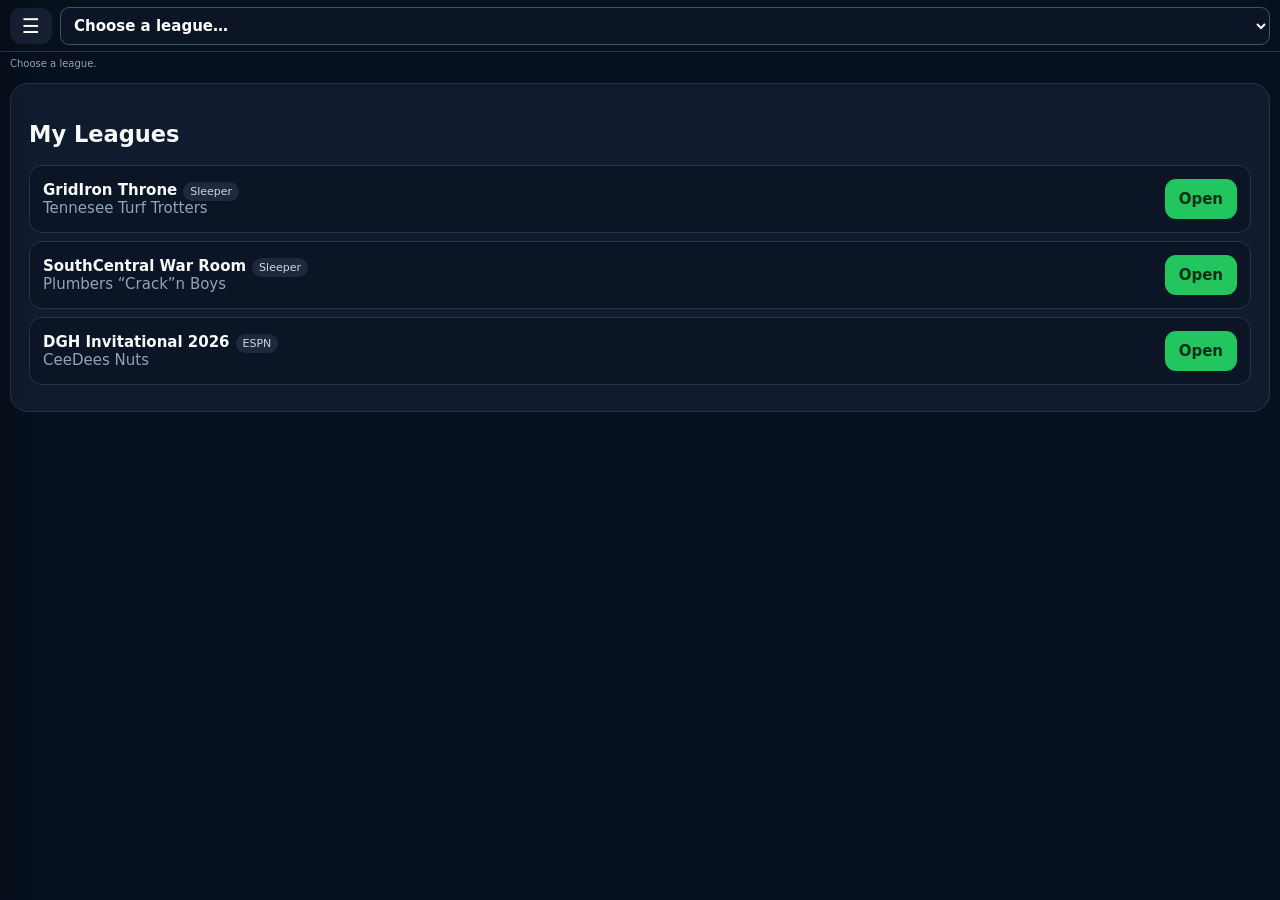
<file: mobile.html>
<!doctype html><html><head><meta charset="utf-8"><meta name="viewport" content="width=device-width,initial-scale=1"><title>Fantasy Guru</title><style>html,body{margin:0;width:100%;height:100%;overflow:hidden;background:#07101d}iframe{width:100%;height:100%;border:0;display:block}</style></head><body><iframe id="desk" src="/desktop.html"></iframe><script>
const outer=document.getElementById('desk');
outer.addEventListener('load',()=>{
 const od=outer.contentDocument, ow=outer.contentWindow, guru=od?.getElementById('guru');
 if(!guru)return;
 const apply=()=>{
  const d=guru.contentDocument,w=guru.contentWindow;if(!d||!w)return;
  const shell=d.querySelector('.desktopShell'),side=d.querySelector('.desktopSide'),content=d.querySelector('.desktopMain'),nav=d.querySelector('.desktopNav'),sel=d.getElementById('desktopLeague');
  if(!shell||!side||!content||!nav||!sel){setTimeout(apply,80);return}
  if(d.getElementById('mobileUXPatch'))return;
  const style=d.createElement('style');style.id='mobileUXPatch';style.textContent=`
  body{overflow:auto!important}main{max-width:none!important;height:auto!important;overflow:visible!important;padding:0!important}.desktopShell{display:block!important;height:auto!important}.desktopMain{height:auto!important;min-height:100vh!important;overflow:visible!important;padding:58px 10px 12px!important}.desktopMain>h1,.desktopMain>h1+p,.desktopMain>.card:first-of-type{display:none!important}.desktopSide{position:fixed!important;z-index:1002!important;left:0!important;top:0!important;bottom:0!important;width:min(82vw,310px)!important;height:100vh!important;border-radius:0 14px 14px 0!important;transform:translateX(-104%)!important;transition:transform .2s ease!important;box-shadow:12px 0 30px rgba(0,0,0,.35)!important;padding:16px!important}.desktopShell.mobileMenuOpen .desktopSide{transform:translateX(0)!important}.desktopSide .desktopPicker{display:none!important}.desktopNav{display:flex!important;flex-direction:column!important;gap:6px!important;overflow:visible!important;padding:14px 0 0!important;position:static!important;background:transparent!important}.desktopNav button{width:100%!important;white-space:nowrap!important;text-align:left!important;font-size:15px!important;padding:12px 11px!important}.desktopFoot{display:none!important}.mobileTopFG{display:grid;grid-template-columns:42px minmax(0,1fr);gap:8px;align-items:center;position:fixed;z-index:1000;left:0;right:0;top:0;height:52px;padding:6px 10px;background:#07101d;border-bottom:1px solid #26364f}.mobileTopFG button{background:#172033!important;color:#fff!important;padding:8px!important;font-size:20px!important;line-height:1!important}.mobileTopFG select{width:100%;min-width:0;background:#0b1525;color:#fff;border:1px solid #40516b;border-radius:9px;padding:8px 9px;font:inherit;font-weight:800}.mobileShadeFG{position:fixed;z-index:1001;inset:0;background:rgba(0,0,0,.58);opacity:0;pointer-events:none;transition:opacity .2s}.desktopShell.mobileMenuOpen~.mobileShadeFG{opacity:1;pointer-events:auto}.desktopStatus{font-size:10px!important;margin:0 0 5px!important}#app{height:auto!important;overflow:visible!important}#app>.card:first-child{display:block!important;padding:7px 8px!important;margin:0 0 7px!important;border-radius:11px!important}#app>.card:first-child h2,#app>.card:first-child .settings{display:none!important}#app>.card:first-child .stats{grid-template-columns:repeat(4,1fr)!important;gap:4px!important}#app>.card:first-child .box{padding:5px 4px!important;text-align:center}#app>.card:first-child .box span{font-size:8px!important}#app>.card:first-child .box b{font-size:13px!important}.modulePanel,.dashboardPanel{height:auto!important;overflow:visible!important;margin:0!important;padding:10px!important}.dashGrid{display:block!important}.dashCard{margin-bottom:8px!important}.lineupCompare{grid-template-columns:1fr!important}.intelRow{grid-template-columns:50px minmax(0,1fr) 56px 56px!important;padding:6px 3px!important}.intelNews{grid-column:2/-1!important;white-space:normal!important}.intelRows{max-height:none!important}.intelRanks{grid-template-columns:repeat(3,1fr)!important}.power{grid-template-columns:repeat(3,1fr)!important}
  `;d.head.appendChild(style);
  const shade=d.createElement('div');shade.className='mobileShadeFG';d.querySelector('main').appendChild(shade);
  const top=d.createElement('div');top.className='mobileTopFG';top.innerHTML='<button aria-label="Open menu">☰</button><select id="mobileLeagueFG"></select>';content.insertBefore(top,content.firstChild);
  const msel=top.querySelector('select');msel.innerHTML=sel.innerHTML;msel.value=sel.value;
  top.querySelector('button').onclick=()=>shell.classList.add('mobileMenuOpen');shade.onclick=()=>shell.classList.remove('mobileMenuOpen');
  msel.onchange=()=>{sel.value=msel.value;sel.dispatchEvent(new Event('change',{bubbles:true}));shell.classList.remove('mobileMenuOpen')};
  nav.addEventListener('click',()=>shell.classList.remove('mobileMenuOpen'));
  const obs=new w.MutationObserver(()=>{if(msel.value!==sel.value)msel.value=sel.value});obs.observe(sel,{attributes:true,childList:true});
 };
 if(guru.contentDocument?.readyState==='complete')apply();else guru.addEventListener('load',apply,{once:true});
});
</script></body></html>
</file>
<file: app-v2.css>
:root{--bg:#07101d;--panel:#101b2d;--panel2:#0b1525;--line:#26364f;--text:#f8fafc;--muted:#94a3b8;--blue:#38bdf8;--green:#22c55e;--red:#fca5a5;--good:#86efac;--gold:#fbbf24}
*{box-sizing:border-box}html,body{margin:0;min-height:100%;background:var(--bg);color:var(--text);font:14px system-ui,-apple-system,Segoe UI,Roboto,sans-serif}button,input,select,textarea{font:inherit}button{cursor:pointer}.hidden{display:none!important}.muted{color:var(--muted)}.gain{color:var(--good);font-weight:900}.loss{color:var(--red);font-weight:900}
#gate{min-height:100vh;display:grid;place-items:center;padding:24px}.gateWrap{width:min(820px,100%)}.brand{text-align:center;margin-bottom:22px}.brand h1{font-size:36px;margin:0 0 5px}.brand p{margin:0;color:var(--muted)}.gatePanel{background:var(--panel);border:1px solid var(--line);border-radius:18px;padding:18px}.leagueGrid{display:grid;grid-template-columns:repeat(2,minmax(0,1fr));gap:10px}.leagueChoice{background:var(--panel2);border:1px solid #334155;border-radius:13px;padding:15px;text-align:left;color:#fff}.leagueChoice:hover{border-color:var(--blue)}.leagueChoice b{display:block;font-size:16px}.leagueMeta{font-size:12px;color:var(--muted);margin-top:4px}.wideBtn{width:100%;margin-top:12px;background:#172033;color:#e2e8f0;border:1px solid #334155;border-radius:11px;padding:11px 14px;font-weight:900}.addForm{margin-top:12px;background:var(--panel2);border:1px solid #334155;border-radius:13px;padding:14px}.formGrid{display:grid;grid-template-columns:1fr 1fr;gap:9px}.formGrid .wide{grid-column:1/-1}label{display:block;font-size:11px;color:var(--muted);margin-bottom:4px}input,select,textarea{width:100%;background:#07101d;color:#fff;border:1px solid #40516b;border-radius:9px;padding:10px}.formActions{display:flex;justify-content:flex-end;gap:8px;margin-top:12px}.btn{border:0;border-radius:9px;padding:9px 13px;font-weight:900;background:var(--green);color:#052e16}.btn.secondary{background:#172033;color:#e2e8f0;border:1px solid #334155}
#shell{display:grid;grid-template-columns:205px minmax(0,1fr);min-height:100vh}.sidebar{position:sticky;top:0;height:100vh;background:#0b1627;border-right:1px solid var(--line);padding:14px 12px;display:flex;flex-direction:column}.sideBrand{font-size:19px;font-weight:950;margin:3px 2px 14px}.sideLabel{font-size:9px;color:var(--muted);font-weight:900;letter-spacing:.08em;margin:0 2px 5px}.sideSelect{width:100%;background:#07101d;color:#fff;border:1px solid #40516b;border-radius:9px;padding:8px}.sideAdd{width:100%;margin:7px 0 12px;background:#172033;color:#e2e8f0;border:1px solid #334155;border-radius:9px;padding:8px;font-weight:900}.nav{display:grid;gap:5px}.nav button{border:0;background:#172033;color:#e2e8f0;border-radius:9px;text-align:left;padding:9px 10px;font-weight:850}.nav button.active{background:var(--blue);color:#082f49}.sideFoot{margin-top:auto;font-size:9px;color:var(--muted)}.main{min-width:0;padding:12px 16px}.topbar{display:grid;grid-template-columns:minmax(0,1fr) repeat(4,145px);gap:7px;background:var(--panel);border:1px solid var(--line);border-radius:12px;padding:8px;margin-bottom:8px;align-items:center}.topTitle{font-size:16px;font-weight:950;white-space:nowrap;overflow:hidden;text-overflow:ellipsis}.stat{background:var(--panel2);border:1px solid var(--line);border-radius:9px;padding:6px 8px}.stat span{display:block;color:var(--muted);font-size:8px}.stat b{font-size:13px}.panel{background:var(--panel);border:1px solid var(--line);border-radius:12px;padding:12px;min-height:calc(100vh - 86px);overflow:auto}.panel h2{margin:0 0 4px;font-size:18px}.sub{font-size:11px;color:var(--muted);margin-bottom:10px}.card{background:var(--panel2);border:1px solid var(--line);border-radius:11px;padding:11px}.dashboardGrid{display:grid;grid-template-columns:repeat(12,minmax(0,1fr));gap:9px}.dashLeague{grid-column:span 7}.dashFav{grid-column:span 5}.dashSchedule{grid-column:span 7}.dashNews{grid-column:span 5}.dashAsk{grid-column:span 12}.card h3{margin:0 0 8px;font-size:15px}.leagueTiles{display:grid;grid-template-columns:repeat(2,minmax(0,1fr));gap:7px}.miniLeague{background:#07101d;color:#fff;border:1px solid #334155;border-radius:9px;padding:9px;text-align:left}.miniLeague.current{border-color:var(--blue)}.row{padding:7px 0;border-bottom:1px solid var(--line)}.row:last-child{border-bottom:0}.headline{color:#dbeafe;text-decoration:none;font-weight:850}.fact{margin-top:7px;padding:7px 9px;border-left:3px solid var(--blue);background:#07101d;border-radius:7px;font-size:11px;color:#cbd5e1}.quickAsk{display:grid;grid-template-columns:1fr auto;gap:7px}.quickAsk button{border:0;border-radius:9px;background:var(--green);font-weight:900;padding:0 14px}.answer{white-space:pre-wrap;line-height:1.5;margin-top:9px;background:#07101d;border:1px solid var(--line);border-radius:9px;padding:10px}
.needBar,.tabs{display:flex;gap:7px;flex-wrap:wrap;margin-bottom:9px}.pill{background:#07101d;border:1px solid var(--line);border-radius:999px;padding:4px 8px;font-size:10px}.pill b{color:#7dd3fc}.move{padding:10px 0;border-bottom:1px solid var(--line)}.move:last-child{border-bottom:0}.grade{display:inline-block;margin-left:6px;background:#172033;border-radius:999px;padding:2px 6px;font-size:9px;font-weight:900}.impactBtns{display:flex;gap:6px;margin-top:7px}.impactBtns button{background:#172033;color:#e2e8f0;border:1px solid #334155;border-radius:8px;padding:6px 8px;font-size:10px;font-weight:850}.impact{display:none;margin-top:7px;background:#07101d;border:1px solid #334155;border-radius:9px;padding:8px}.impact.open{display:block}.impactGrid{display:grid;grid-template-columns:repeat(4,1fr);gap:6px}.impactCell{background:#0b1525;border:1px solid var(--line);border-radius:7px;padding:7px}.impactCell span{display:block;color:var(--muted);font-size:8px}.impactCell b{font-size:13px}.rankGrid{display:grid;grid-template-columns:repeat(6,1fr);gap:7px}.rankBox{background:#07101d;border:1px solid var(--line);border-radius:9px;padding:9px;text-align:center}.rankBox span{display:block;font-size:9px;color:var(--muted)}.rankBox b{font-size:16px}.rankRow{display:grid;grid-template-columns:35px 1fr 90px;gap:8px;padding:8px 4px;border-bottom:1px solid var(--line)}.mine{color:var(--good);font-weight:900}.teamTabs{display:flex;gap:6px;flex-wrap:wrap;margin:8px 0}.teamTabs button{background:#172033;color:#fff;border:0;border-radius:8px;padding:6px 8px;font-size:10px}.teamTabs button.active{background:var(--blue);color:#082f49}.intelRow{padding:8px 0;border-bottom:1px solid var(--line)}.intelTop{display:grid;grid-template-columns:minmax(0,1fr) 65px 65px 80px;gap:7px;align-items:center}.intelTop small{color:var(--muted)}
.matchHead{display:grid;grid-template-columns:1fr 80px 1fr;gap:8px;align-items:center;text-align:center;background:#07101d;border:1px solid var(--line);border-radius:10px;padding:10px}.teamName{font-size:17px;font-weight:950}.actual{font-size:32px;font-weight:950}.projected{font-size:10px;color:var(--muted)}.lineups{display:grid;grid-template-columns:1fr 1fr;gap:8px;margin-top:8px}.lineup{background:#07101d;border:1px solid var(--line);border-radius:9px;padding:8px}.playerRow{display:grid;grid-template-columns:48px 1fr 55px 55px;gap:5px;padding:4px 0;border-bottom:1px solid var(--line);font-size:10px}.playerRow:last-child{border-bottom:0}.right{text-align:right}.benchTitle{margin:8px 0 3px;font-size:10px;color:#7dd3fc;font-weight:900}.loading{color:var(--muted);padding:10px 0}.error{color:#fca5a5}.hold{font-size:17px;font-weight:950;color:var(--gold)}
@media(max-width:1000px){#shell{grid-template-columns:175px minmax(0,1fr)}.topbar{grid-template-columns:minmax(0,1fr) repeat(2,120px)}.topbar .stat:nth-last-child(-n+2){display:none}.dashLeague,.dashFav,.dashSchedule,.dashNews,.dashAsk{grid-column:1/-1}.rankGrid{grid-template-columns:repeat(3,1fr)}}
@media(max-width:700px){#shell{display:block}.sidebar{position:static;height:auto}.nav{grid-template-columns:repeat(4,1fr)}.sideFoot{display:none}.main{padding:8px}.topbar{grid-template-columns:1fr 90px}.topbar .stat:not(:first-of-type){display:none}.leagueGrid,.leagueTiles,.formGrid,.lineups{grid-template-columns:1fr}.formGrid .wide{grid-column:auto}.impactGrid{grid-template-columns:repeat(2,1fr)}}
</file>
